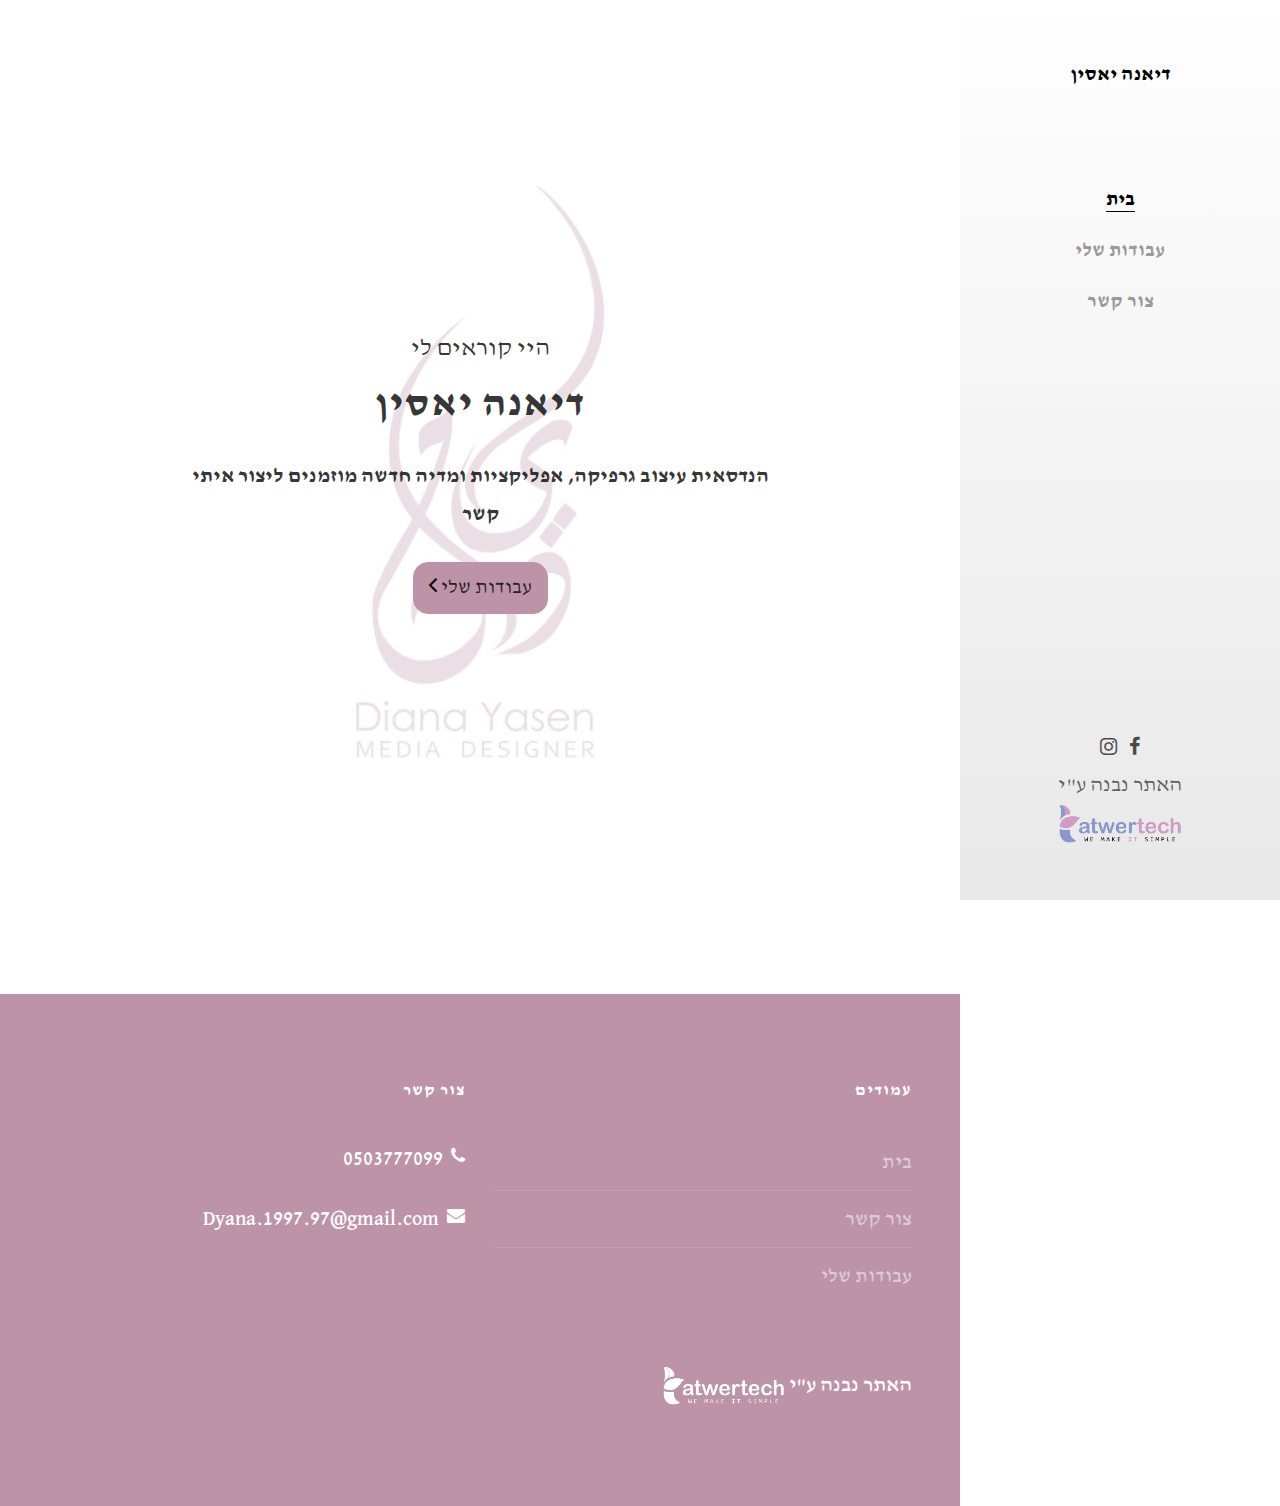
<file: index.html>
<!DOCTYPE html>
<html lang="en" dir="rtl">
  <head>
    <title>Diana Yasen</title>
    <meta charset="utf-8">
    <meta name="viewport" content="width=device-width, initial-scale=1, shrink-to-fit=no">
    <link href="https://fonts.googleapis.com/css?family=David+Libre" rel="stylesheet">
    <link href="https://fonts.googleapis.com/css?family=Poppins:300,400,500,600,700" rel="stylesheet">
    <link href="https://fonts.googleapis.com/css?family=Montserrat:300,400,500,700" rel="stylesheet">

    <link rel="stylesheet" href="css/open-iconic-bootstrap.min.css">
    <link rel="stylesheet" href="css/animate.css">
    
    <link rel="stylesheet" href="css/owl.carousel.min.css">
    <link rel="stylesheet" href="css/owl.theme.default.min.css">
    <link rel="stylesheet" href="css/magnific-popup.css">

    <link rel="stylesheet" href="css/aos.css">

    <link rel="stylesheet" href="css/ionicons.min.css">

    <link rel="stylesheet" href="css/bootstrap-datepicker.css">
    
    <link rel="stylesheet" href="css/flaticon.css">
    <link rel="stylesheet" href="css/icomoon.css">
		<link rel="stylesheet" href="css/style.css">
		
    <link rel="stylesheet" href="feed/slick.css">
    <link rel="stylesheet" href="feed/slick-theme.css">
  </head>
  <body>

	<div id="colorlib-page">
		<a href="#" class="js-colorlib-nav-toggle colorlib-nav-toggle"><i></i></a>
		<aside id="colorlib-aside" role="complementary" class="js-fullheight text-center">
				<h1 id="colorlib-logo"><a href="index.html">דיאנה יאסין</a></h1>
				<nav id="colorlib-main-menu" role="navigation">
						<ul>
								<li class="colorlib-active"><a href="index.html">בית</a></li>
								<li><a href="projects.html">עבודות שלי</a></li>
								<li><a href="contact.html">צור קשר</a></li>
							</ul>
				</nav>
				<div class="colorlib-footer">
						<ul>
								<li><a target="_blank" href="https://m.facebook.com/Diana-yasen-207269873147611/"><i class="icon-facebook"></i></a></li>
								<li><a target="_blank" href="https://www.instagram.com/diana_yasen97/"><i class="icon-instagram"></i></a></li>
								
		
							</ul>
							<p>האתר נבנה ע"י <a target="_blank" href="https://www.tatwertech.com"><img height="40px" src="images/developedby.png"></a>
			 
				</div>
		</aside> 
		<div id="colorlib-main">
			<div class="hero-wrap js-fullheight" style="margin-top:5%; background-image: url(images/bg.jpeg);" data-stellar-background-ratio="0.5">
				<div class="overlay"></div>
				<div class="js-fullheight d-flex justify-content-center align-items-center">
					<div class="col-md-8 text text-center">
						<br>
						
						<div class="desc" style="font-weight: 800">
							<h2 style="color:rgba(0, 0, 0, 0.8)" class="subheading">היי קוראים לי</h2>
							<h1 class="mb-4">דיאנה יאסין</h1>
							<p style="color:rgba(0, 0, 0, 0.8)" class="mb-4">הנדסאית עיצוב גרפיקה, אפליקציות ומדיה חדשה מוזמנים ליצור איתי קשר 

								</p>
							<button class="btn btn-primary" ><p style="margin:3px"><a style="color:rgba(0, 0, 0, 0.8)" href="projects.html">עבודות שלי</a>&nbsp;<span class="ion-ios-arrow-back"></span></p></button>
						</div>
						<ul class="ftco-social mt-2">
							<li class="ftco-animate"><a target="_blank" href="https://m.facebook.com/Diana-yasen-207269873147611/"><span class="icon-facebook"></span></a></li>
							<li class="ftco-animate"><a target="_blank" href="https://www.instagram.com/diana_yasen97"><span class="icon-instagram"></span></a></li>
							<li class="ftco-animate"><a target="_blank" href="tel://0503777099"><span class="icon-phone"></span></a></li>
							<li class="ftco-animate"><a target="_blank" href="mailto:Dyana.1997.97@gmail.com"><span class="icon-envelope"></span></a></li>

						</ul>						
					</div>
					
				</div>
				
			</div>

					<section class="ftco-section-2">
							<div class="frame container" style="text-align: center;  margin-top:2%; margin-bottom: 2%;">

                  <div id="instafeed"></div>
		
								</section>
<br>
    <footer class="ftco-footer ftco-bg-dark ftco-section">
      <div class="container px-md-5">
        <div class="row mb-5">
         
          <div class="col-md">
             <div class="ftco-footer-widget mb-4">
              <h2 class="ftco-heading-2" style="text-align:right">עמודים</h2>
              <ul class="list-unstyled categories">
              	<li><a style="text-align:right" href="index.html">בית</a></li>
                <li><a style="text-align:right" href="contact.html">צור קשר</a></li>
								<li><a style="text-align:right" href="projects.html">עבודות שלי</a></li>
  
              </ul>
            </div>
          </div>
          <div class="col-md">
            <div class="ftco-footer-widget mb-4">
            	<h2 class="ftco-heading-2" style="text-align:right">צור קשר</h2>
            	<div class="block-23 mb-3">
	              <ul>
	                <li><a href="#"><span class="icon icon-phone"></span>&nbsp;&nbsp;<span class="text"> 0503777099</span></a></li>
	                <li><a href="#"><span class="icon icon-envelope"></span>&nbsp;&nbsp;<span class="text">Dyana.1997.97@gmail.com</span></a></li>
	              </ul>
	            </div>
            </div>
          </div>
        </div>
        <div class="row">
          <div class="col-md-12" style="text-align: right;"> 

						<p style="color:#FFF"> האתר נבנה ע"י 
							<a href="https://www.tatwertech.com" target="_blank"><img src="images/developedbywhite.png" height="40px"></a></p>
          </div>
        </div>
      </div>
    </footer>
		</div><!-- END COLORLIB-MAIN -->
	</div><!-- END COLORLIB-PAGE -->

  <!-- loader -->
  <div id="ftco-loader" class="show fullscreen"><svg class="circular" width="48px" height="48px"><circle class="path-bg" cx="24" cy="24" r="22" fill="none" stroke-width="4" stroke="#eeeeee"/><circle class="path" cx="24" cy="24" r="22" fill="none" stroke-width="4" stroke-miterlimit="10" stroke="#bc93a7"/></svg></div>


	
  <script src="js/jquery.min.js"></script>
  <script src="js/jquery-migrate-3.0.1.min.js"></script>
  <script src="js/popper.min.js"></script>
  <script src="js/bootstrap.min.js"></script>
  <script src="js/jquery.easing.1.3.js"></script>
  <script src="js/jquery.waypoints.min.js"></script>
  <script src="js/jquery.stellar.min.js"></script>
  <script src="js/owl.carousel.min.js"></script>
  <script src="js/jquery.magnific-popup.min.js"></script>
  <script src="js/aos.js"></script>
  <script src="js/jquery.animateNumber.min.js"></script>
  <script src="js/bootstrap-datepicker.js"></script>
  <script src="js/scrollax.min.js"></script>
  <script src="js/main.js"></script>
  <script src="feed/instafeed.min.js"></script>
  <script src="feed/slick.min.js"></script>

  <script type="text/javascript">
    var userFeed = new Instafeed({
        get: 'user',
        userId: 4541850605,
        accessToken: '4541850605.1677ed0.455de6658de74b739e17a5e0d898b48d',
        after: function() {
    
    $('#instafeed').slick({
				autoplay: true,
				adaptiveHeight: false,
        rtl: true,
				speed: 150,
				variableWidth: true,
        slidesToShow: 3,
        responsive: [
    {
      breakpoint: 1024,
      settings: {
        slidesToShow: 3,
        infinite: true,
        dots: true
      }
    },
    {
      breakpoint: 600,
      settings: {
        slidesToShow: 2
              }
    },
    {
      breakpoint: 480,
      settings: {
        slidesToShow: 1
     }
    }
    // You can unslick at a given breakpoint now by adding:
    // settings: "unslick"
    // instead of a settings object
  ]
      })
  },

    });
    userFeed.run();


</script>

<style>
  /* the slides */
  .slick-slide {
    margin-left:27px;
  }

  /* the parent */
  .slick-list {
    margin-left:-27px;
	}
	.slick-slide {
	 height:auto;
	 width: auto;

}

.slick-slide img {
	 width: auto !important;
}
.ion-ios-arrow-back {
	color:black
}

</style>

  </body>
</html>
</file>
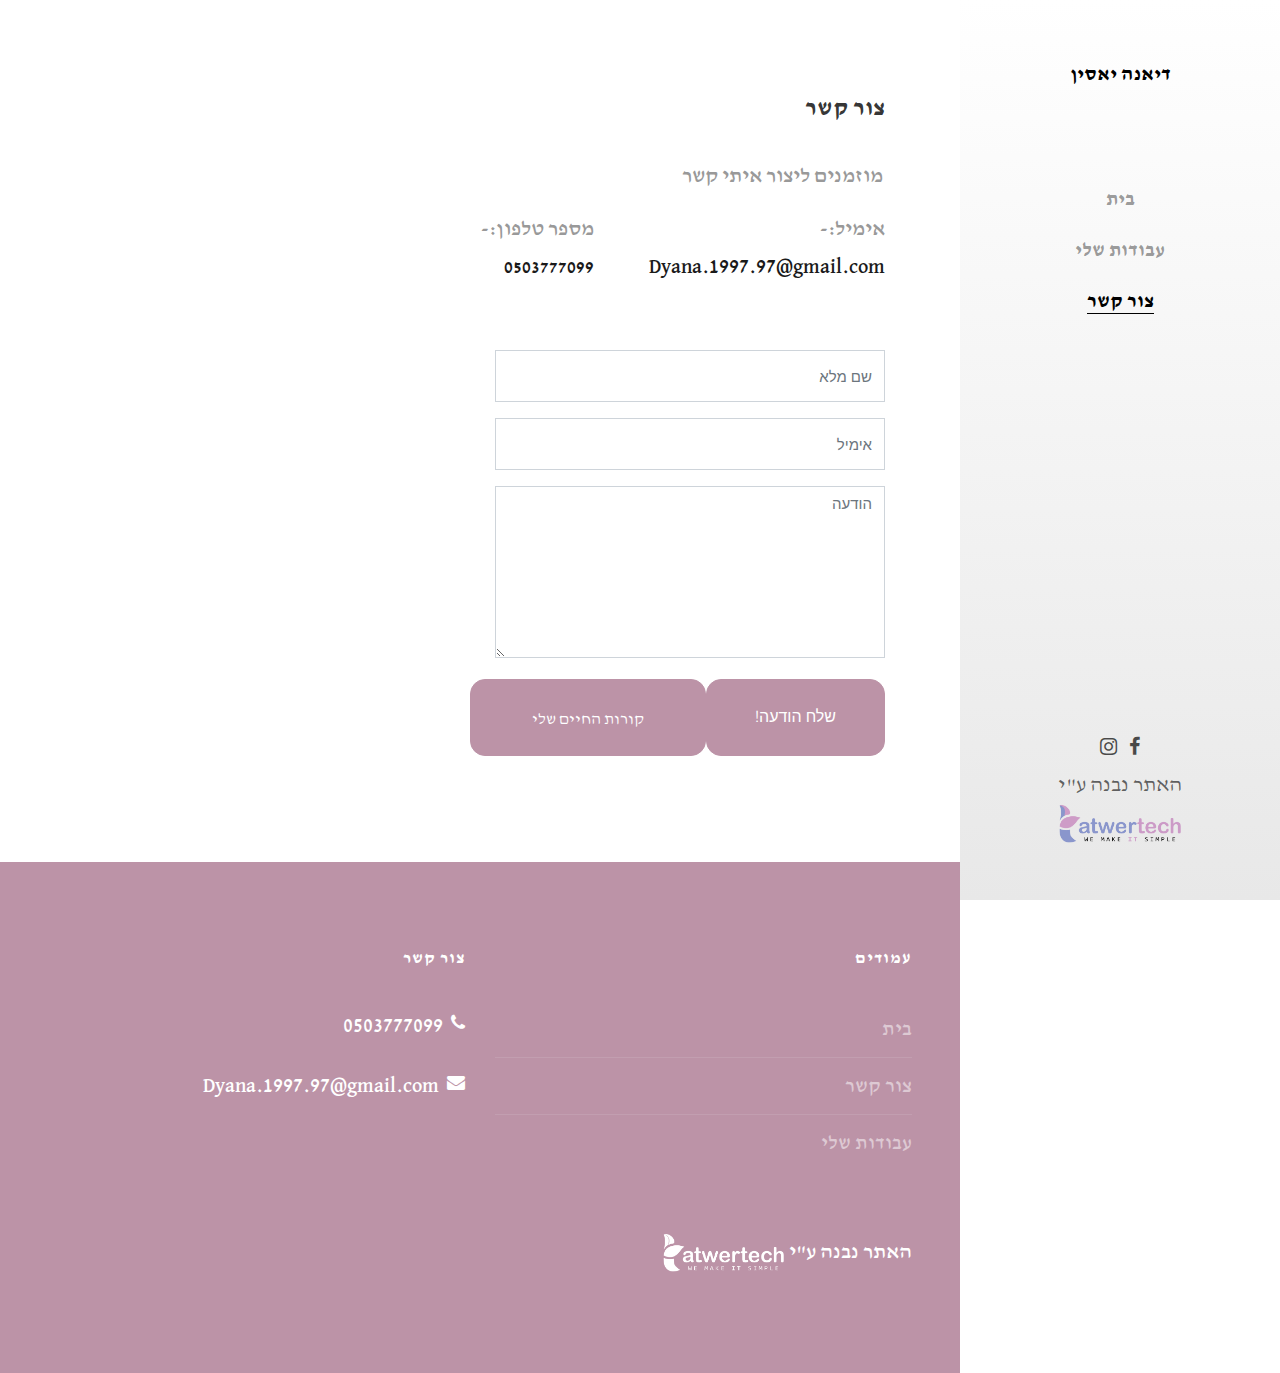
<file: contact.html>
<!DOCTYPE html>
<html lang="en" dir="rtl">
  <head>
    <title>Diana Yasen</title>
    <meta charset="utf-8">
    <meta name="viewport" content="width=device-width, initial-scale=1, shrink-to-fit=no">
		
		<link href="https://fonts.googleapis.com/css?family=David+Libre" rel="stylesheet">

    <link href="https://fonts.googleapis.com/css?family=Poppins:300,400,500,600,700" rel="stylesheet">
    <link href="https://fonts.googleapis.com/css?family=Montserrat:300,400,500,700" rel="stylesheet">

    <link rel="stylesheet" href="css/open-iconic-bootstrap.min.css">
    <link rel="stylesheet" href="css/animate.css">
    
    <link rel="stylesheet" href="css/owl.carousel.min.css">
    <link rel="stylesheet" href="css/owl.theme.default.min.css">
    <link rel="stylesheet" href="css/magnific-popup.css">

    <link rel="stylesheet" href="css/aos.css">

    <link rel="stylesheet" href="css/ionicons.min.css">

    <link rel="stylesheet" href="css/bootstrap-datepicker.css">
    <link rel="stylesheet" href="css/jquery.timepicker.css">

    
    <link rel="stylesheet" href="css/flaticon.css">
    <link rel="stylesheet" href="css/icomoon.css">
    <link rel="stylesheet" href="css/style.css">
  </head>
  <body>

	<div id="colorlib-page">
		<a href="#" class="js-colorlib-nav-toggle colorlib-nav-toggle"><i></i></a>
		<aside id="colorlib-aside" role="complementary" class="js-fullheight text-center">
			<h1 id="colorlib-logo"><a href="index.html">דיאנה יאסין</a></h1>
			<nav id="colorlib-main-menu" role="navigation">
					<ul>
							<li><a href="index.html">בית</a></li>
							<li><a href="projects.html">עבודות שלי</a></li>
							<li class="colorlib-active"><a href="contact.html">צור קשר</a></li>
						</ul>
			</nav>

			<div class="colorlib-footer">
          <ul>
              <li><a target="_blank" href="https://m.facebook.com/Diana-yasen-207269873147611/"><i class="icon-facebook"></i></a></li>
              <li><a target="_blank" href="https://www.instagram.com/diana_yasen97/"><i class="icon-instagram"></i></a></li>
  
            </ul>
						<p>האתר נבנה ע"י <a target="_blank" href="https://www.tatwertech.com"><img height="40px" src="images/developedby.png"></a>
     
			</div>
		</aside> <!-- END COLORLIB-ASIDE -->
		<div id="colorlib-main">
			<section class="ftco-section contact-section" >
	      <div class="container">
	        <div class="row d-flex mb-5 contact-info" style="margin-right:2%" >
	          <div class="col-md-11 mb-4" style="text-align: right">
	            <h2 class="h4 font-weight-bold">צור קשר</h2>
						</div>
						<p  style="margin-right:2%" >מוזמנים ליצור איתי קשר</p>
						<div class="w-100"></div>
						<div class="col-md-4" style="text-align:right">
								<p><span >אימיל:-</span><br><a href="mailto:Dyana.1997.97@gmail.com">Dyana.1997.97@gmail.com</a></p>
							</div>
	          <div class="col-md-4" style="text-align:right">
	            <p><span>מספר טלפון:-</span><br><a href="tel://0503777099">0503777099</a></p>
						</div>
	      
	        </div>
	        <div class="row block-9">
	          <div class="col-md-6 order-md-last pr-md-5">
								<form action="https://formspree.io/Dyana.1997.97@gmail.com" method="POST" />

	              <div class="form-group">
	                <input type="text" class="form-control" name="שם מלא" placeholder="שם מלא">
	              </div>
	              <div class="form-group">
	                <input type="text" class="form-control" name="אימיל" placeholder="אימיל">
	              </div>	        
	              <div class="form-group">
	                <textarea name="הודעה" id="" cols="30" rows="7" class="form-control" placeholder="הודעה"></textarea>
	              </div>
	              <div class="form-group" style="text-align: right; display:flex; justify-content: space-around">
									<input type="submit" value="שלח הודעה!" class="btn btn-primary py-3 px-5">
									<button class="btn btn-primary py-3 px-5"><a class="btn"href="pdf/cv.pdf">קורות החיים שלי</a></button>

	              </div>
	            </form>
	          
	          </div>

	       
	        </div>
	      </div>
	    </section>

			<footer class="ftco-footer ftco-bg-dark ftco-section">
					<div class="container px-md-5">
						<div class="row mb-5">
						 
							<div class="col-md">
								 <div class="ftco-footer-widget mb-4">
									<h2 class="ftco-heading-2" style="text-align:right">עמודים</h2>
									<ul class="list-unstyled categories">
											<li><a style="text-align:right" href="index.html">בית</a></li>
											<li><a style="text-align:right" href="contact.html">צור קשר</a></li>
											<li><a style="text-align:right" href="projects.html">עבודות שלי</a></li>
			
									</ul>
								</div>
							</div>
							<div class="col-md">
								<div class="ftco-footer-widget mb-4">
									<h2 class="ftco-heading-2" style="text-align:right">צור קשר</h2>
									<div class="block-23 mb-3">
										<ul>
											<li><a href="#"><span class="icon icon-phone"></span>&nbsp;&nbsp;<span class="text"> 0503777099</span></a></li>
											<li><a href="#"><span class="icon icon-envelope"></span>&nbsp;&nbsp;<span class="text">Dyana.1997.97@gmail.com</span></a></li>
										</ul>
									</div>
								</div>
							</div>
						</div>
						<div class="row">
							<div class="col-md-12" style="text-align: right;"> 
		
								<p style="color:#FFF"> האתר נבנה ע"י 
									<a href="https://www.tatwertech.com" target="_blank"><img src="images/developedbywhite.png" height="40px"></a></p>
							</div>
						</div>
					</div>
				</footer>
		</div><!-- END COLORLIB-MAIN -->
	</div><!-- END COLORLIB-PAGE -->

  <!-- loader -->
  <div id="ftco-loader" class="show fullscreen"><svg class="circular" width="48px" height="48px"><circle class="path-bg" cx="24" cy="24" r="22" fill="none" stroke-width="4" stroke="#eeeeee"/><circle class="path" cx="24" cy="24" r="22" fill="none" stroke-width="4" stroke-miterlimit="10" stroke="#bc93a7"/></svg></div>


  <script src="js/jquery.min.js"></script>
  <script src="js/jquery-migrate-3.0.1.min.js"></script>
  <script src="js/popper.min.js"></script>
  <script src="js/bootstrap.min.js"></script>
  <script src="js/jquery.easing.1.3.js"></script>
  <script src="js/jquery.waypoints.min.js"></script>
  <script src="js/jquery.stellar.min.js"></script>
  <script src="js/owl.carousel.min.js"></script>
  <script src="js/jquery.magnific-popup.min.js"></script>
  <script src="js/aos.js"></script>
  <script src="js/jquery.animateNumber.min.js"></script>
  <script src="js/bootstrap-datepicker.js"></script>
  <script src="js/scrollax.min.js"></script>
  <script src="js/main.js"></script>
    
  </body>
</html>
</file>
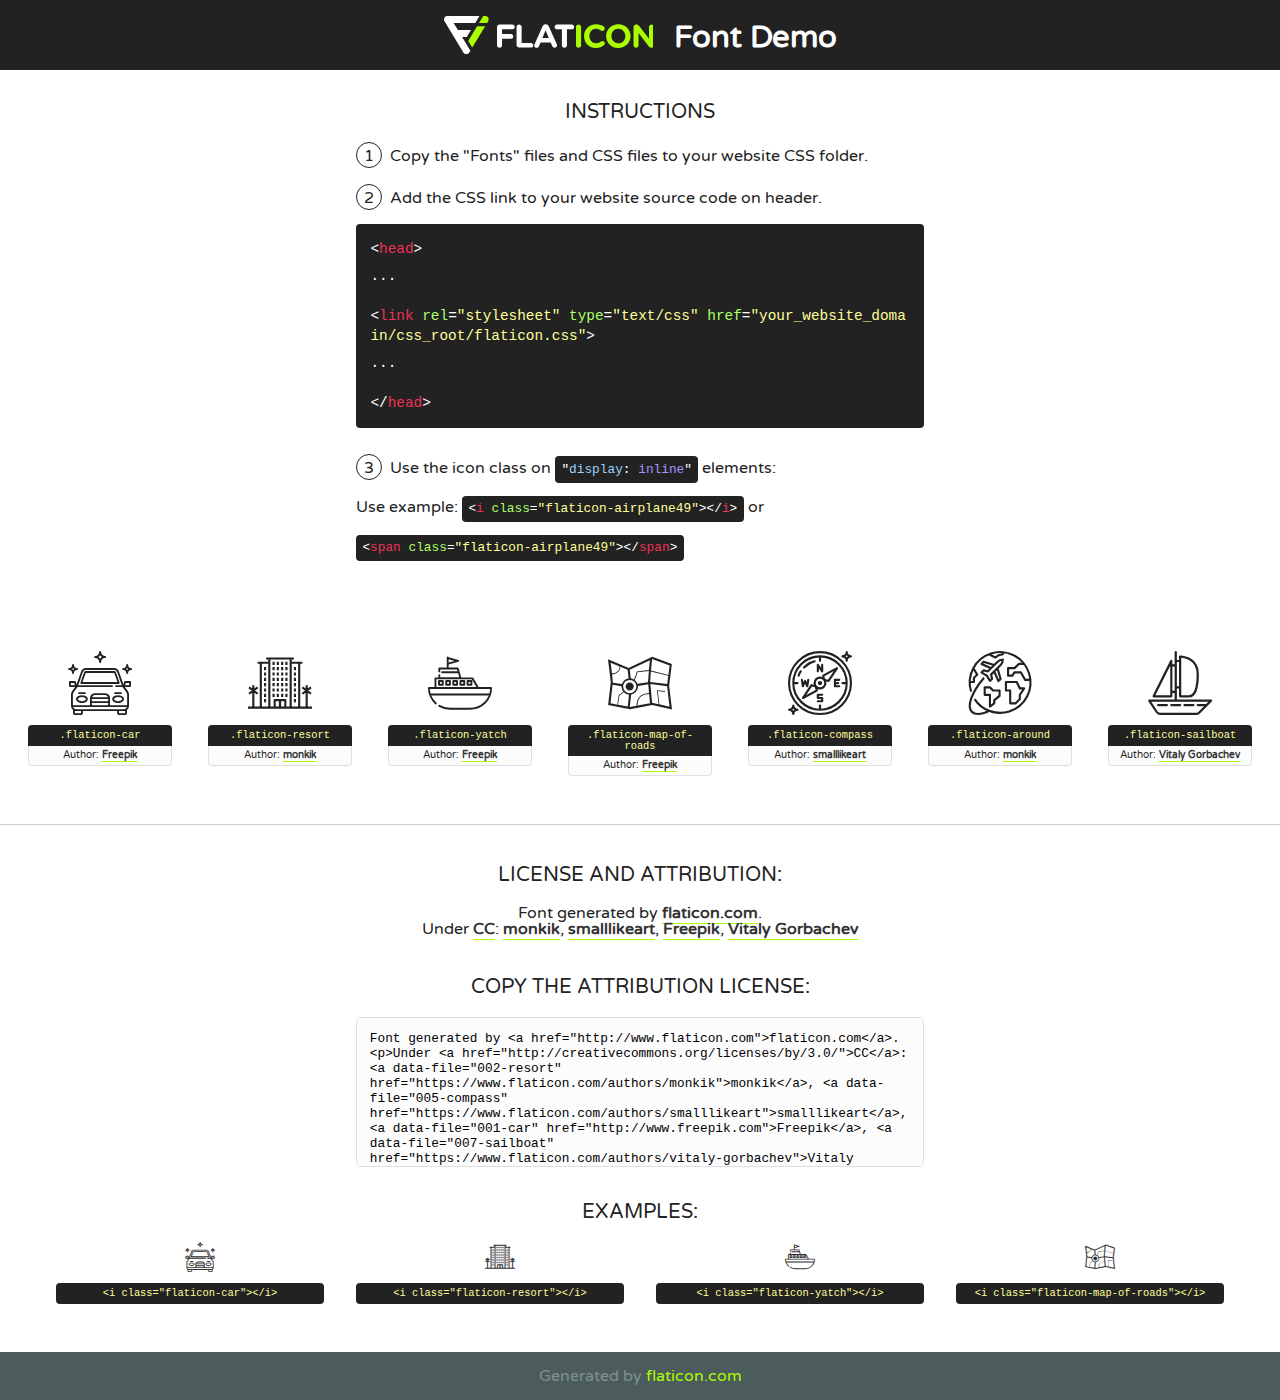
<file: fonts/flaticon/font/flaticon.html>
<!DOCTYPE html>
<!--
  Flaticon icon font: Flaticon
  Creation date: 05/07/2018 04:38
-->
<html>
<!DOCTYPE html>
<html>

<head>
    <title>Flaticon WebFont</title>
    <link href="http://fonts.googleapis.com/css?family=Varela+Round" rel="stylesheet" type="text/css" />
    <link rel="stylesheet" type="text/css" href="flaticon.css">
    <meta charset="UTF-8">
    <style>
    html, body, div, span, applet, object, iframe,
    h1, h2, h3, h4, h5, h6, p, blockquote, pre,
    a, abbr, acronym, address, big, cite, code,
    del, dfn, em, img, ins, kbd, q, s, samp,
    small, strike, strong, sub, sup, tt, var,
    b, u, i, center,
    dl, dt, dd, ol, ul, li,
    fieldset, form, label, legend,
    table, caption, tbody, tfoot, thead, tr, th, td,
    article, aside, canvas, details, embed, 
    figure, figcaption, footer, header, hgroup, 
    menu, nav, output, ruby, section, summary,
    time, mark, audio, video {
        margin: 0;
        padding: 0;
        border: 0;
        font-size: 100%;
        font: inherit;
        vertical-align: baseline;
    }
    /* HTML5 display-role reset for older browsers */
    article, aside, details, figcaption, figure, 
    footer, header, hgroup, menu, nav, section {
        display: block;
    }
    body {
        line-height: 1;
    }
    ol, ul {
        list-style: none;
    }
    blockquote, q {
        quotes: none;
    }
    blockquote:before, blockquote:after,
    q:before, q:after {
        content: '';
        content: none;
    }
    table {
        border-collapse: collapse;
        border-spacing: 0;
    }
    body {
        font-family: 'Varela Round', Helvetica, Arial, sans-serif;
        font-size: 16px;
        color: #222;
    }
    a {
        color: #333;
        border-bottom: 1px solid #a9fd00;
        font-weight: bold;
        text-decoration: none;
    }
    * {
        -moz-box-sizing: border-box;
        -webkit-box-sizing: border-box;
        box-sizing: border-box;
        margin: 0;
        padding: 0;
    }
    [class^="flaticon-"]:before, [class*=" flaticon-"]:before, [class^="flaticon-"]:after, [class*=" flaticon-"]:after {
        font-family: Flaticon;
        font-size: 30px;
        font-style: normal;
        margin-left: 20px;
        color: #333;
    }
    .wrapper {
        max-width: 600px;
        margin: auto;
        padding: 0 1em;
    }
    .title {
        font-size: 1.25em;
        text-align: center;
        margin-bottom: 1em;
        text-transform: uppercase;
    }
    header {
        text-align: center;
        background-color: #222;
        color: #fff;
        padding: 1em;
    }
    header .logo {
        width: 210px;
        height: 38px;
        display: inline-block;
        vertical-align: middle;
        margin-right: 1em;
        border: none;
    }
    header strong {
        font-size: 1.95em;
        font-weight: bold;
        vertical-align: middle;
        margin-top: 5px;
        display: inline-block;
    }
    .demo {
        margin: 2em auto;
        line-height: 1.25em;
    }
    .demo ul li {
        margin-bottom: 1em;
    }
    .demo ul li .num {
        color: #222;
        border-radius: 20px;
        display: inline-block;
        width: 26px;
        padding: 3px;
        height: 26px;
        text-align: center;
        margin-right: 0.5em;
        border: 1px solid #222;
    }
    .demo ul li code {
        background-color: #222;
        border-radius: 4px;
        padding: 0.25em 0.5em;
        display: inline-block;
        color: #fff;
        font-family: Consolas,Monaco,Lucida Console,Liberation Mono,DejaVu Sans Mono,Bitstream Vera Sans Mono,Courier New, monospace;
        font-weight: lighter;
        margin-top: 1em;
        font-size: 0.8em;
        word-break: break-all;
    }
    .demo ul li code.big {
        padding: 1em;
        font-size: 0.9em;
    }
    .demo ul li code .red {
        color: #EF3159;
    }
    .demo ul li code .green {
        color: #ACFF65;
    }
    .demo ul li code .yellow {
        color: #FFFF99;
    }
    .demo ul li code .blue {
        color: #99D3FF;
    }
    .demo ul li code .purple {
        color: #A295FF;
    }
    .demo ul li code .dots {
        margin-top: 0.5em;
        display: block;
    }
    #glyphs {
        border-bottom: 1px solid #ccc;
        padding: 2em 0;
        text-align: center;
    }
    .glyph {
        display: inline-block;
        width: 9em;
        margin: 1em;
        text-align: center;
        vertical-align: top;
        background: #FFF;
    }
    .glyph .glyph-icon {
        padding: 10px;
        display: block;
        font-family:"Flaticon";
        font-size: 64px;
        line-height: 1;
    }
    .glyph .glyph-icon:before {
        font-size: 64px;
        color: #222;
        margin-left: 0;
    }
    .class-name {
        font-size: 0.65em;
        background-color: #222;
        color: #fff;
        border-radius: 4px 4px 0 0;
        padding: 0.5em;
        color: #FFFF99;
        font-family: Consolas,Monaco,Lucida Console,Liberation Mono,DejaVu Sans Mono,Bitstream Vera Sans Mono,Courier New, monospace;
    }
    .author-name {
        font-size: 0.6em;
        background-color: #fcfcfd;
        border: 1px solid #DEDEE4;
        border-top: 0;
        border-radius: 0 0 4px 4px;
        padding: 0.5em;
    }
    .class-name:last-child {
        font-size: 10px;
        color:#888;
    }
    .class-name:last-child a {
        font-size: 10px;
        color:#555;
    }
    .class-name:last-child a:hover {
        color:#a9fd00;
    }
    .glyph > input {
        display: block;
        width: 100px;
        margin: 5px auto;
        text-align: center;
        font-size: 12px;
        cursor: text;
    }
    .glyph > input.icon-input {
        font-family:"Flaticon";
        font-size: 16px;
        margin-bottom: 10px;
    }
    .attribution .title {
        margin-top: 2em;
    }
    .attribution textarea {
        background-color: #fcfcfd;
        padding: 1em;
        border: none;
        box-shadow: none;
        border: 1px solid #DEDEE4;
        border-radius: 4px;
        resize: none;
        width: 100%;
        height: 150px;
        font-size: 0.8em;
        font-family: Consolas,Monaco,Lucida Console,Liberation Mono,DejaVu Sans Mono,Bitstream Vera Sans Mono,Courier New, monospace;
        -webkit-appearance: none;
    }
    .iconsuse {
        margin: 2em auto;
        text-align: center;
        max-width: 1200px;
    }
    .iconsuse:after {
        content: '';
        display: table;
        clear: both;
    }
    .iconsuse .image {
        float: left;
        width: 25%;
        padding: 0 1em;
    }
    .iconsuse .image p {
        margin-bottom: 1em;
    }
    .iconsuse .image span {
        display: block;
        font-size: 0.65em;
        background-color: #222;
        color: #fff;
        border-radius: 4px;
        padding: 0.5em;
        color: #FFFF99;
        margin-top: 1em;
        font-family: Consolas,Monaco,Lucida Console,Liberation Mono,DejaVu Sans Mono,Bitstream Vera Sans Mono,Courier New, monospace;
    }
    #footer {
        text-align: center;
        background-color: #4C5B5C;
        color: #7c9192;
        padding: 1em;
    }
    #footer a {
        border: none;
        color: #a9fd00;
        font-weight: normal;
    }
    @media (max-width: 960px) {
        .iconsuse .image {
            width: 50%;
        }
    }
    @media (max-width: 560px) {
        .iconsuse .image {
            width: 100%;
        }
    }
    </style>
</head>

<body class="characters-off">

    <header>
        <a href="http://www.flaticon.com" target="_blank" class="logo">
            <svg version="1.1" xmlns="http://www.w3.org/2000/svg" xmlns:xlink="http://www.w3.org/1999/xlink" xmlns:a="http://ns.adobe.com/AdobeSVGViewerExtensions/3.0/" viewBox="0 0 560.875 102.036" enable-background="new 0 0 560.875 102.036" xml:space="preserve">
                <defs>
                </defs>
                <g>
                    <g class="letters">
                        <path fill="#ffffff" d="M141.596,29.675c0-3.777,2.985-6.767,6.764-6.767h34.438c3.426,0,6.15,2.728,6.15,6.15
                        c0,3.43-2.724,6.149-6.15,6.149h-27.674v13.091h23.719c3.429,0,6.151,2.724,6.151,6.15c0,3.43-2.723,6.149-6.151,6.149h-23.719
                        v17.574c0,3.773-2.986,6.761-6.764,6.761c-3.779,0-6.764-2.989-6.764-6.761V29.675z"></path>
                        <path fill="#ffffff" d="M193.844,29.149c0-3.781,2.985-6.767,6.764-6.767c3.776,0,6.763,2.985,6.763,6.767v42.957h25.039
                        c3.426,0,6.149,2.726,6.149,6.153c0,3.425-2.723,6.15-6.149,6.15h-31.802c-3.779,0-6.764-2.986-6.764-6.768V29.149z"></path>
                        <path fill="#ffffff" d="M241.891,75.71l21.438-48.407c1.492-3.341,4.215-5.357,7.906-5.357h0.792
                        c3.686,0,6.323,2.017,7.815,5.357l21.439,48.407c0.436,0.967,0.701,1.845,0.701,2.723c0,3.602-2.809,6.501-6.414,6.501
                        c-3.161,0-5.269-1.845-6.499-4.655l-4.132-9.661h-27.059l-4.301,10.102c-1.144,2.631-3.426,4.214-6.237,4.214
                        c-3.517,0-6.24-2.81-6.24-6.325C241.1,77.64,241.451,76.677,241.891,75.71z M279.932,58.666l-8.521-20.297l-8.526,20.297H279.932
                        z"></path>
                        <path fill="#ffffff" d="M314.864,35.387H301.86c-3.429,0-6.239-2.813-6.239-6.238c0-3.429,2.811-6.24,6.239-6.24h39.533
                        c3.426,0,6.237,2.811,6.237,6.24c0,3.425-2.811,6.238-6.237,6.238h-13.001v42.785c0,3.773-2.99,6.761-6.764,6.761
                        c-3.779,0-6.764-2.989-6.764-6.761V35.387z"></path>
                        <path fill="#A9FD00" d="M352.615,29.149c0-3.781,2.985-6.767,6.767-6.767c3.774,0,6.761,2.985,6.761,6.767v49.024
                        c0,3.773-2.987,6.761-6.761,6.761c-3.781,0-6.767-2.989-6.767-6.761V29.149z"></path>
                        <path fill="#A9FD00" d="M374.132,53.836v-0.179c0-17.481,13.178-31.801,32.065-31.801c9.22,0,15.459,2.458,20.557,6.238
                        c1.402,1.054,2.637,2.985,2.637,5.357c0,3.692-2.985,6.59-6.681,6.59c-1.845,0-3.071-0.702-4.044-1.319
                        c-3.776-2.813-7.729-4.393-12.562-4.393c-10.364,0-17.831,8.611-17.831,19.154v0.173c0,10.542,7.291,19.329,17.831,19.329
                        c5.715,0,9.492-1.756,13.359-4.834c1.049-0.874,2.458-1.491,4.039-1.491c3.429,0,6.325,2.813,6.325,6.236
                        c0,2.106-1.056,3.78-2.282,4.834c-5.539,4.834-12.036,7.733-21.878,7.733C387.572,85.464,374.132,71.493,374.132,53.836z"></path>
                        <path fill="#A9FD00" d="M433.009,53.836v-0.179c0-17.481,13.79-31.801,32.766-31.801c18.981,0,32.592,14.143,32.592,31.628v0.173
                        c0,17.483-13.785,31.807-32.769,31.807C446.625,85.464,433.009,71.32,433.009,53.836z M484.224,53.836v-0.179
                        c0-10.539-7.725-19.326-18.626-19.326c-10.893,0-18.449,8.611-18.449,19.154v0.173c0,10.542,7.73,19.329,18.626,19.329
                        C476.676,72.986,484.224,64.378,484.224,53.836z"></path>
                        <path fill="#A9FD00" d="M506.233,29.321c0-3.774,2.99-6.763,6.767-6.763h1.401c3.252,0,5.183,1.583,7.029,3.953l26.093,34.265
                        V29.059c0-3.692,2.99-6.677,6.681-6.677c3.683,0,6.671,2.985,6.671,6.677v48.934c0,3.78-2.987,6.765-6.764,6.765h-0.436
                        c-3.257,0-5.188-1.581-7.034-3.953l-27.056-35.492v32.944c0,3.687-2.985,6.676-6.678,6.676c-3.683,0-6.673-2.989-6.673-6.676
                        V29.321z"></path>
                    </g>
                    <g class="insignia">
                        <path fill="#ffffff" d="M48.372,56.137h12.517l11.156-18.537H37.186L25.688,18.539h57.825L94.668,0H9.271
                        C5.925,0,2.842,1.801,1.198,4.716c-1.644,2.907-1.593,6.482,0.134,9.343l50.38,83.501c1.678,2.781,4.689,4.476,7.938,4.476
                        c3.246,0,6.257-1.695,7.935-4.476l2.898-4.804L48.372,56.137z"></path>
                        <g class="i">
                            <path fill="#A9FD00" d="M93.575,18.539h0.031v0.004l21.652,0.004l2.705-4.488c1.727-2.861,1.778-6.436,0.133-9.343
                            C116.454,1.801,113.371,0,110.026,0h-5.294L93.575,18.539z"></path>
                            <polygon fill="#A9FD00" points="88.291,27.356 64.725,66.486 75.519,84.404 109.942,27.356"></polygon>
                        </g>
                    </g>
                </g>
            </svg>
        </a>
        <strong>Font Demo</strong>
    </header>


    <section class="demo wrapper">

        <p class="title">Instructions</p>

        <ul>
            <li>
                <span class="num">1</span>Copy the "Fonts" files and CSS files to your website CSS folder.
            </li>
            <li>
                <span class="num">2</span>Add the CSS link to your website source code on header.
                <code class="big">
                    &lt;<span class="red">head</span>&gt;
                    <br/><span class="dots">...</span>
                    <br/>&lt;<span class="red">link</span> <span class="green">rel</span>=<span class="yellow">"stylesheet"</span> <span class="green">type</span>=<span class="yellow">"text/css"</span> <span class="green">href</span>=<span class="yellow">"your_website_domain/css_root/flaticon.css"</span>&gt;
                    <br/><span class="dots">...</span>
                    <br/>&lt;/<span class="red">head</span>&gt;
                </code>
            </li>

            <li>
                <p>
                    <span class="num">3</span>Use the icon class on <code>"<span class="blue">display</span>:<span class="purple"> inline</span>"</code> elements:
                    <br />
                    Use example: <code>&lt;<span class="red">i</span> <span class="green">class</span>=<span class="yellow">&quot;flaticon-airplane49&quot;</span>&gt;&lt;/<span class="red">i</span>&gt;</code> or <code>&lt;<span class="red">span</span> <span class="green">class</span>=<span class="yellow">&quot;flaticon-airplane49&quot;</span>&gt;&lt;/<span class="red">span</span>&gt;</code>
            </li>
        </ul>

    </section>




   <section id="glyphs">          
    
      
        <div class="glyph"><div class="glyph-icon flaticon-car"></div>
            <div class="class-name">.flaticon-car</div>
            <div class="author-name">Author: <a data-file="001-car" href="http://www.freepik.com">Freepik</a> </div> 
        </div>        
        
        <div class="glyph"><div class="glyph-icon flaticon-resort"></div>
            <div class="class-name">.flaticon-resort</div>
            <div class="author-name">Author: <a data-file="002-resort" href="https://www.flaticon.com/authors/monkik">monkik</a> </div> 
        </div>        
        
        <div class="glyph"><div class="glyph-icon flaticon-yatch"></div>
            <div class="class-name">.flaticon-yatch</div>
            <div class="author-name">Author: <a data-file="003-yatch" href="http://www.freepik.com">Freepik</a> </div> 
        </div>        
        
        <div class="glyph"><div class="glyph-icon flaticon-map-of-roads"></div>
            <div class="class-name">.flaticon-map-of-roads</div>
            <div class="author-name">Author: <a data-file="004-map-of-roads" href="http://www.freepik.com">Freepik</a> </div> 
        </div>        
        
        <div class="glyph"><div class="glyph-icon flaticon-compass"></div>
            <div class="class-name">.flaticon-compass</div>
            <div class="author-name">Author: <a data-file="005-compass" href="https://www.flaticon.com/authors/smalllikeart">smalllikeart</a> </div> 
        </div>        
        
        <div class="glyph"><div class="glyph-icon flaticon-around"></div>
            <div class="class-name">.flaticon-around</div>
            <div class="author-name">Author: <a data-file="006-around" href="https://www.flaticon.com/authors/monkik">monkik</a> </div> 
        </div>        
        
        <div class="glyph"><div class="glyph-icon flaticon-sailboat"></div>
            <div class="class-name">.flaticon-sailboat</div>
            <div class="author-name">Author: <a data-file="007-sailboat" href="https://www.flaticon.com/authors/vitaly-gorbachev">Vitaly Gorbachev</a> </div> 
        </div>        
        

    </section>



    <section class="attribution wrapper"   style="text-align:center;">

      <div class="title">License and attribution:</div><div class="attrDiv">Font generated by <a href="http://www.flaticon.com">flaticon.com</a>. <div><p>Under <a href="http://creativecommons.org/licenses/by/3.0/">CC</a>: <a data-file="002-resort" href="https://www.flaticon.com/authors/monkik">monkik</a>, <a data-file="005-compass" href="https://www.flaticon.com/authors/smalllikeart">smalllikeart</a>, <a data-file="001-car" href="http://www.freepik.com">Freepik</a>, <a data-file="007-sailboat" href="https://www.flaticon.com/authors/vitaly-gorbachev">Vitaly Gorbachev</a></p>  </div>
      </div>
      <div class="title">Copy the Attribution License:</div>

    <textarea onclick="this.focus();this.select();">Font generated by &lt;a href=&quot;http://www.flaticon.com&quot;&gt;flaticon.com&lt;/a&gt;. <p>Under <a href="http://creativecommons.org/licenses/by/3.0/">CC</a>: <a data-file="002-resort" href="https://www.flaticon.com/authors/monkik">monkik</a>, <a data-file="005-compass" href="https://www.flaticon.com/authors/smalllikeart">smalllikeart</a>, <a data-file="001-car" href="http://www.freepik.com">Freepik</a>, <a data-file="007-sailboat" href="https://www.flaticon.com/authors/vitaly-gorbachev">Vitaly Gorbachev</a></p>  
     </textarea>

    </section>

    <section class="iconsuse">

          <div class="title">Examples:</div>            
             
            <div class="image">
                <p>
                    <i class="glyph-icon flaticon-car"></i> 
                    <span>&lt;i class=&quot;flaticon-car&quot;&gt;&lt;/i&gt;</span>
                </p>
            </div>
            
            <div class="image">
                <p>
                    <i class="glyph-icon flaticon-resort"></i> 
                    <span>&lt;i class=&quot;flaticon-resort&quot;&gt;&lt;/i&gt;</span>
                </p>
            </div>
            
            <div class="image">
                <p>
                    <i class="glyph-icon flaticon-yatch"></i> 
                    <span>&lt;i class=&quot;flaticon-yatch&quot;&gt;&lt;/i&gt;</span>
                </p>
            </div>
            
            <div class="image">
                <p>
                    <i class="glyph-icon flaticon-map-of-roads"></i> 
                    <span>&lt;i class=&quot;flaticon-map-of-roads&quot;&gt;&lt;/i&gt;</span>
                </p>
            </div>
                       
        </div>
                            
    </section>

<div id="footer">
    <div>Generated by <a href="http://www.flaticon.com">flaticon.com</a>
    </div>
</div>



</body>
</html>
</file>
<file: css/flaticon.css>
/*
  	Flaticon icon font: Flaticon
  	Creation date: 12/08/2018 13:24
  	*/


@font-face {
  font-family: "Flaticon";
  src: url("../fonts/flaticon/font/Flaticon.eot");
  src: url("../fonts/flaticon/font/Flaticon.eot?#iefix") format("embedded-opentype"),
       url("../fonts/flaticon/font/Flaticon.woff") format("woff"),
       url("../fonts/flaticon/font/Flaticon.ttf") format("truetype"),
       url("../fonts/flaticon/font/Flaticon.svg#Flaticon") format("svg");
  font-weight: normal;
  font-style: normal;
}

@media screen and (-webkit-min-device-pixel-ratio:0) {
  @font-face {
    font-family: "Flaticon";
    src: url("../fonts/flaticon/font/Flaticon.svg#Flaticon") format("svg");
  }
}

[class^="flaticon-"]:before, [class*=" flaticon-"]:before,
[class^="flaticon-"]:after, [class*=" flaticon-"]:after {   
  font-family: Flaticon;
  font-style: normal;
  font-weight: normal;
  font-variant: normal;
  text-transform: none;
  line-height: 1;

  /* Better Font Rendering =========== */
  -webkit-font-smoothing: antialiased;
  -moz-osx-font-smoothing: grayscale;
}

.flaticon-car:before { content: "\f100"; }
.flaticon-resort:before { content: "\f101"; }
.flaticon-yatch:before { content: "\f102"; }
.flaticon-map-of-roads:before { content: "\f103"; }
.flaticon-compass:before { content: "\f104"; }
.flaticon-around:before { content: "\f105"; }
.flaticon-sailboat:before { content: "\f106"; }
</file>
<file: css/icomoon.css>
@font-face {
  font-family: 'icomoon';
  src:  url('../fonts/icomoon/icomoon.eot?6tt51o');
  src:  url('../fonts/icomoon/icomoon.eot?6tt51o#iefix') format('embedded-opentype'),
    url('../fonts/icomoon/icomoon.ttf?6tt51o') format('truetype'),
    url('../fonts/icomoon/icomoon.woff?6tt51o') format('woff'),
    url('../fonts/icomoon/icomoon.svg?6tt51o#icomoon') format('svg');
  font-weight: normal;
  font-style: normal;
}

[class^="icon-"], [class*=" icon-"] {
  /* use !important to prevent issues with browser extensions that change fonts */
  font-family: 'icomoon' !important;
  speak: none;
  font-style: normal;
  font-weight: normal;
  font-variant: normal;
  text-transform: none;
  line-height: 1;

  /* Better Font Rendering =========== */
  -webkit-font-smoothing: antialiased;
  -moz-osx-font-smoothing: grayscale;
}

.icon-asterisk:before {
  content: "\f069";
}
.icon-plus:before {
  content: "\f067";
}
.icon-question:before {
  content: "\f128";
}
.icon-minus:before {
  content: "\f068";
}
.icon-glass:before {
  content: "\f000";
}
.icon-music:before {
  content: "\f001";
}
.icon-search:before {
  content: "\f002";
}
.icon-envelope-o:before {
  content: "\f003";
}
.icon-heart:before {
  content: "\f004";
}
.icon-star:before {
  content: "\f005";
}
.icon-star-o:before {
  content: "\f006";
}
.icon-user:before {
  content: "\f007";
}
.icon-film:before {
  content: "\f008";
}
.icon-th-large:before {
  content: "\f009";
}
.icon-th:before {
  content: "\f00a";
}
.icon-th-list:before {
  content: "\f00b";
}
.icon-check:before {
  content: "\f00c";
}
.icon-close:before {
  content: "\f00d";
}
.icon-remove:before {
  content: "\f00d";
}
.icon-times:before {
  content: "\f00d";
}
.icon-search-plus:before {
  content: "\f00e";
}
.icon-search-minus:before {
  content: "\f010";
}
.icon-power-off:before {
  content: "\f011";
}
.icon-signal:before {
  content: "\f012";
}
.icon-cog:before {
  content: "\f013";
}
.icon-gear:before {
  content: "\f013";
}
.icon-trash-o:before {
  content: "\f014";
}
.icon-home:before {
  content: "\f015";
}
.icon-file-o:before {
  content: "\f016";
}
.icon-clock-o:before {
  content: "\f017";
}
.icon-road:before {
  content: "\f018";
}
.icon-download:before {
  content: "\f019";
}
.icon-arrow-circle-o-down:before {
  content: "\f01a";
}
.icon-arrow-circle-o-up:before {
  content: "\f01b";
}
.icon-inbox:before {
  content: "\f01c";
}
.icon-play-circle-o:before {
  content: "\f01d";
}
.icon-repeat:before {
  content: "\f01e";
}
.icon-rotate-right:before {
  content: "\f01e";
}
.icon-refresh:before {
  content: "\f021";
}
.icon-list-alt:before {
  content: "\f022";
}
.icon-lock:before {
  content: "\f023";
}
.icon-flag:before {
  content: "\f024";
}
.icon-headphones:before {
  content: "\f025";
}
.icon-volume-off:before {
  content: "\f026";
}
.icon-volume-down:before {
  content: "\f027";
}
.icon-volume-up:before {
  content: "\f028";
}
.icon-qrcode:before {
  content: "\f029";
}
.icon-barcode:before {
  content: "\f02a";
}
.icon-tag:before {
  content: "\f02b";
}
.icon-tags:before {
  content: "\f02c";
}
.icon-book:before {
  content: "\f02d";
}
.icon-bookmark:before {
  content: "\f02e";
}
.icon-print:before {
  content: "\f02f";
}
.icon-camera:before {
  content: "\f030";
}
.icon-font:before {
  content: "\f031";
}
.icon-bold:before {
  content: "\f032";
}
.icon-italic:before {
  content: "\f033";
}
.icon-text-height:before {
  content: "\f034";
}
.icon-text-width:before {
  content: "\f035";
}
.icon-align-left:before {
  content: "\f036";
}
.icon-align-center:before {
  content: "\f037";
}
.icon-align-right:before {
  content: "\f038";
}
.icon-align-justify:before {
  content: "\f039";
}
.icon-list:before {
  content: "\f03a";
}
.icon-dedent:before {
  content: "\f03b";
}
.icon-outdent:before {
  content: "\f03b";
}
.icon-indent:before {
  content: "\f03c";
}
.icon-video-camera:before {
  content: "\f03d";
}
.icon-image:before {
  content: "\f03e";
}
.icon-photo:before {
  content: "\f03e";
}
.icon-picture-o:before {
  content: "\f03e";
}
.icon-pencil:before {
  content: "\f040";
}
.icon-map-marker:before {
  content: "\f041";
}
.icon-adjust:before {
  content: "\f042";
}
.icon-tint:before {
  content: "\f043";
}
.icon-edit:before {
  content: "\f044";
}
.icon-pencil-square-o:before {
  content: "\f044";
}
.icon-share-square-o:before {
  content: "\f045";
}
.icon-check-square-o:before {
  content: "\f046";
}
.icon-arrows:before {
  content: "\f047";
}
.icon-step-backward:before {
  content: "\f048";
}
.icon-fast-backward:before {
  content: "\f049";
}
.icon-backward:before {
  content: "\f04a";
}
.icon-play:before {
  content: "\f04b";
}
.icon-pause:before {
  content: "\f04c";
}
.icon-stop:before {
  content: "\f04d";
}
.icon-forward:before {
  content: "\f04e";
}
.icon-fast-forward:before {
  content: "\f050";
}
.icon-step-forward:before {
  content: "\f051";
}
.icon-eject:before {
  content: "\f052";
}
.icon-chevron-left:before {
  content: "\f053";
}
.icon-chevron-right:before {
  content: "\f054";
}
.icon-plus-circle:before {
  content: "\f055";
}
.icon-minus-circle:before {
  content: "\f056";
}
.icon-times-circle:before {
  content: "\f057";
}
.icon-check-circle:before {
  content: "\f058";
}
.icon-question-circle:before {
  content: "\f059";
}
.icon-info-circle:before {
  content: "\f05a";
}
.icon-crosshairs:before {
  content: "\f05b";
}
.icon-times-circle-o:before {
  content: "\f05c";
}
.icon-check-circle-o:before {
  content: "\f05d";
}
.icon-ban:before {
  content: "\f05e";
}
.icon-arrow-left:before {
  content: "\f060";
}
.icon-arrow-right:before {
  content: "\f061";
}
.icon-arrow-up:before {
  content: "\f062";
}
.icon-arrow-down:before {
  content: "\f063";
}
.icon-mail-forward:before {
  content: "\f064";
}
.icon-share:before {
  content: "\f064";
}
.icon-expand:before {
  content: "\f065";
}
.icon-compress:before {
  content: "\f066";
}
.icon-exclamation-circle:before {
  content: "\f06a";
}
.icon-gift:before {
  content: "\f06b";
}
.icon-leaf:before {
  content: "\f06c";
}
.icon-fire:before {
  content: "\f06d";
}
.icon-eye:before {
  content: "\f06e";
}
.icon-eye-slash:before {
  content: "\f070";
}
.icon-exclamation-triangle:before {
  content: "\f071";
}
.icon-warning:before {
  content: "\f071";
}
.icon-plane:before {
  content: "\f072";
}
.icon-calendar:before {
  content: "\f073";
}
.icon-random:before {
  content: "\f074";
}
.icon-comment:before {
  content: "\f075";
}
.icon-magnet:before {
  content: "\f076";
}
.icon-chevron-up:before {
  content: "\f077";
}
.icon-chevron-down:before {
  content: "\f078";
}
.icon-retweet:before {
  content: "\f079";
}
.icon-shopping-cart:before {
  content: "\f07a";
}
.icon-folder:before {
  content: "\f07b";
}
.icon-folder-open:before {
  content: "\f07c";
}
.icon-arrows-v:before {
  content: "\f07d";
}
.icon-arrows-h:before {
  content: "\f07e";
}
.icon-bar-chart:before {
  content: "\f080";
}
.icon-bar-chart-o:before {
  content: "\f080";
}
.icon-twitter-square:before {
  content: "\f081";
}
.icon-facebook-square:before {
  content: "\f082";
}
.icon-camera-retro:before {
  content: "\f083";
}
.icon-key:before {
  content: "\f084";
}
.icon-cogs:before {
  content: "\f085";
}
.icon-gears:before {
  content: "\f085";
}
.icon-comments:before {
  content: "\f086";
}
.icon-thumbs-o-up:before {
  content: "\f087";
}
.icon-thumbs-o-down:before {
  content: "\f088";
}
.icon-star-half:before {
  content: "\f089";
}
.icon-heart-o:before {
  content: "\f08a";
}
.icon-sign-out:before {
  content: "\f08b";
}
.icon-linkedin-square:before {
  content: "\f08c";
}
.icon-thumb-tack:before {
  content: "\f08d";
}
.icon-external-link:before {
  content: "\f08e";
}
.icon-sign-in:before {
  content: "\f090";
}
.icon-trophy:before {
  content: "\f091";
}
.icon-github-square:before {
  content: "\f092";
}
.icon-upload:before {
  content: "\f093";
}
.icon-lemon-o:before {
  content: "\f094";
}
.icon-phone:before {
  content: "\f095";
}
.icon-square-o:before {
  content: "\f096";
}
.icon-bookmark-o:before {
  content: "\f097";
}
.icon-phone-square:before {
  content: "\f098";
}
.icon-twitter:before {
  content: "\f099";
}
.icon-facebook:before {
  content: "\f09a";
}
.icon-facebook-f:before {
  content: "\f09a";
}
.icon-github:before {
  content: "\f09b";
}
.icon-unlock:before {
  content: "\f09c";
}
.icon-credit-card:before {
  content: "\f09d";
}
.icon-feed:before {
  content: "\f09e";
}
.icon-rss:before {
  content: "\f09e";
}
.icon-hdd-o:before {
  content: "\f0a0";
}
.icon-bullhorn:before {
  content: "\f0a1";
}
.icon-bell-o:before {
  content: "\f0a2";
}
.icon-certificate:before {
  content: "\f0a3";
}
.icon-hand-o-right:before {
  content: "\f0a4";
}
.icon-hand-o-left:before {
  content: "\f0a5";
}
.icon-hand-o-up:before {
  content: "\f0a6";
}
.icon-hand-o-down:before {
  content: "\f0a7";
}
.icon-arrow-circle-left:before {
  content: "\f0a8";
}
.icon-arrow-circle-right:before {
  content: "\f0a9";
}
.icon-arrow-circle-up:before {
  content: "\f0aa";
}
.icon-arrow-circle-down:before {
  content: "\f0ab";
}
.icon-globe:before {
  content: "\f0ac";
}
.icon-wrench:before {
  content: "\f0ad";
}
.icon-tasks:before {
  content: "\f0ae";
}
.icon-filter:before {
  content: "\f0b0";
}
.icon-briefcase:before {
  content: "\f0b1";
}
.icon-arrows-alt:before {
  content: "\f0b2";
}
.icon-group:before {
  content: "\f0c0";
}
.icon-users:before {
  content: "\f0c0";
}
.icon-chain:before {
  content: "\f0c1";
}
.icon-link:before {
  content: "\f0c1";
}
.icon-cloud:before {
  content: "\f0c2";
}
.icon-flask:before {
  content: "\f0c3";
}
.icon-cut:before {
  content: "\f0c4";
}
.icon-scissors:before {
  content: "\f0c4";
}
.icon-copy:before {
  content: "\f0c5";
}
.icon-files-o:before {
  content: "\f0c5";
}
.icon-paperclip:before {
  content: "\f0c6";
}
.icon-floppy-o:before {
  content: "\f0c7";
}
.icon-save:before {
  content: "\f0c7";
}
.icon-square:before {
  content: "\f0c8";
}
.icon-bars:before {
  content: "\f0c9";
}
.icon-navicon:before {
  content: "\f0c9";
}
.icon-reorder:before {
  content: "\f0c9";
}
.icon-list-ul:before {
  content: "\f0ca";
}
.icon-list-ol:before {
  content: "\f0cb";
}
.icon-strikethrough:before {
  content: "\f0cc";
}
.icon-underline:before {
  content: "\f0cd";
}
.icon-table:before {
  content: "\f0ce";
}
.icon-magic:before {
  content: "\f0d0";
}
.icon-truck:before {
  content: "\f0d1";
}
.icon-pinterest:before {
  content: "\f0d2";
}
.icon-pinterest-square:before {
  content: "\f0d3";
}
.icon-google-plus-square:before {
  content: "\f0d4";
}
.icon-google-plus:before {
  content: "\f0d5";
}
.icon-money:before {
  content: "\f0d6";
}
.icon-caret-down:before {
  content: "\f0d7";
}
.icon-caret-up:before {
  content: "\f0d8";
}
.icon-caret-left:before {
  content: "\f0d9";
}
.icon-caret-right:before {
  content: "\f0da";
}
.icon-columns:before {
  content: "\f0db";
}
.icon-sort:before {
  content: "\f0dc";
}
.icon-unsorted:before {
  content: "\f0dc";
}
.icon-sort-desc:before {
  content: "\f0dd";
}
.icon-sort-down:before {
  content: "\f0dd";
}
.icon-sort-asc:before {
  content: "\f0de";
}
.icon-sort-up:before {
  content: "\f0de";
}
.icon-envelope:before {
  content: "\f0e0";
}
.icon-linkedin:before {
  content: "\f0e1";
}
.icon-rotate-left:before {
  content: "\f0e2";
}
.icon-undo:before {
  content: "\f0e2";
}
.icon-gavel:before {
  content: "\f0e3";
}
.icon-legal:before {
  content: "\f0e3";
}
.icon-dashboard:before {
  content: "\f0e4";
}
.icon-tachometer:before {
  content: "\f0e4";
}
.icon-comment-o:before {
  content: "\f0e5";
}
.icon-comments-o:before {
  content: "\f0e6";
}
.icon-bolt:before {
  content: "\f0e7";
}
.icon-flash:before {
  content: "\f0e7";
}
.icon-sitemap:before {
  content: "\f0e8";
}
.icon-umbrella:before {
  content: "\f0e9";
}
.icon-clipboard:before {
  content: "\f0ea";
}
.icon-paste:before {
  content: "\f0ea";
}
.icon-lightbulb-o:before {
  content: "\f0eb";
}
.icon-exchange:before {
  content: "\f0ec";
}
.icon-cloud-download:before {
  content: "\f0ed";
}
.icon-cloud-upload:before {
  content: "\f0ee";
}
.icon-user-md:before {
  content: "\f0f0";
}
.icon-stethoscope:before {
  content: "\f0f1";
}
.icon-suitcase:before {
  content: "\f0f2";
}
.icon-bell:before {
  content: "\f0f3";
}
.icon-coffee:before {
  content: "\f0f4";
}
.icon-cutlery:before {
  content: "\f0f5";
}
.icon-file-text-o:before {
  content: "\f0f6";
}
.icon-building-o:before {
  content: "\f0f7";
}
.icon-hospital-o:before {
  content: "\f0f8";
}
.icon-ambulance:before {
  content: "\f0f9";
}
.icon-medkit:before {
  content: "\f0fa";
}
.icon-fighter-jet:before {
  content: "\f0fb";
}
.icon-beer:before {
  content: "\f0fc";
}
.icon-h-square:before {
  content: "\f0fd";
}
.icon-plus-square:before {
  content: "\f0fe";
}
.icon-angle-double-left:before {
  content: "\f100";
}
.icon-angle-double-right:before {
  content: "\f101";
}
.icon-angle-double-up:before {
  content: "\f102";
}
.icon-angle-double-down:before {
  content: "\f103";
}
.icon-angle-left:before {
  content: "\f104";
}
.icon-angle-right:before {
  content: "\f105";
}
.icon-angle-up:before {
  content: "\f106";
}
.icon-angle-down:before {
  content: "\f107";
}
.icon-desktop:before {
  content: "\f108";
}
.icon-laptop:before {
  content: "\f109";
}
.icon-tablet:before {
  content: "\f10a";
}
.icon-mobile:before {
  content: "\f10b";
}
.icon-mobile-phone:before {
  content: "\f10b";
}
.icon-circle-o:before {
  content: "\f10c";
}
.icon-quote-left:before {
  content: "\f10d";
}
.icon-quote-right:before {
  content: "\f10e";
}
.icon-spinner:before {
  content: "\f110";
}
.icon-circle:before {
  content: "\f111";
}
.icon-mail-reply:before {
  content: "\f112";
}
.icon-reply:before {
  content: "\f112";
}
.icon-github-alt:before {
  content: "\f113";
}
.icon-folder-o:before {
  content: "\f114";
}
.icon-folder-open-o:before {
  content: "\f115";
}
.icon-smile-o:before {
  content: "\f118";
}
.icon-frown-o:before {
  content: "\f119";
}
.icon-meh-o:before {
  content: "\f11a";
}
.icon-gamepad:before {
  content: "\f11b";
}
.icon-keyboard-o:before {
  content: "\f11c";
}
.icon-flag-o:before {
  content: "\f11d";
}
.icon-flag-checkered:before {
  content: "\f11e";
}
.icon-terminal:before {
  content: "\f120";
}
.icon-code:before {
  content: "\f121";
}
.icon-mail-reply-all:before {
  content: "\f122";
}
.icon-reply-all:before {
  content: "\f122";
}
.icon-star-half-empty:before {
  content: "\f123";
}
.icon-star-half-full:before {
  content: "\f123";
}
.icon-star-half-o:before {
  content: "\f123";
}
.icon-location-arrow:before {
  content: "\f124";
}
.icon-crop:before {
  content: "\f125";
}
.icon-code-fork:before {
  content: "\f126";
}
.icon-chain-broken:before {
  content: "\f127";
}
.icon-unlink:before {
  content: "\f127";
}
.icon-info:before {
  content: "\f129";
}
.icon-exclamation:before {
  content: "\f12a";
}
.icon-superscript:before {
  content: "\f12b";
}
.icon-subscript:before {
  content: "\f12c";
}
.icon-eraser:before {
  content: "\f12d";
}
.icon-puzzle-piece:before {
  content: "\f12e";
}
.icon-microphone:before {
  content: "\f130";
}
.icon-microphone-slash:before {
  content: "\f131";
}
.icon-shield:before {
  content: "\f132";
}
.icon-calendar-o:before {
  content: "\f133";
}
.icon-fire-extinguisher:before {
  content: "\f134";
}
.icon-rocket:before {
  content: "\f135";
}
.icon-maxcdn:before {
  content: "\f136";
}
.icon-chevron-circle-left:before {
  content: "\f137";
}
.icon-chevron-circle-right:before {
  content: "\f138";
}
.icon-chevron-circle-up:before {
  content: "\f139";
}
.icon-chevron-circle-down:before {
  content: "\f13a";
}
.icon-html5:before {
  content: "\f13b";
}
.icon-css3:before {
  content: "\f13c";
}
.icon-anchor:before {
  content: "\f13d";
}
.icon-unlock-alt:before {
  content: "\f13e";
}
.icon-bullseye:before {
  content: "\f140";
}
.icon-ellipsis-h:before {
  content: "\f141";
}
.icon-ellipsis-v:before {
  content: "\f142";
}
.icon-rss-square:before {
  content: "\f143";
}
.icon-play-circle:before {
  content: "\f144";
}
.icon-ticket:before {
  content: "\f145";
}
.icon-minus-square:before {
  content: "\f146";
}
.icon-minus-square-o:before {
  content: "\f147";
}
.icon-level-up:before {
  content: "\f148";
}
.icon-level-down:before {
  content: "\f149";
}
.icon-check-square:before {
  content: "\f14a";
}
.icon-pencil-square:before {
  content: "\f14b";
}
.icon-external-link-square:before {
  content: "\f14c";
}
.icon-share-square:before {
  content: "\f14d";
}
.icon-compass:before {
  content: "\f14e";
}
.icon-caret-square-o-down:before {
  content: "\f150";
}
.icon-toggle-down:before {
  content: "\f150";
}
.icon-caret-square-o-up:before {
  content: "\f151";
}
.icon-toggle-up:before {
  content: "\f151";
}
.icon-caret-square-o-right:before {
  content: "\f152";
}
.icon-toggle-right:before {
  content: "\f152";
}
.icon-eur:before {
  content: "\f153";
}
.icon-euro:before {
  content: "\f153";
}
.icon-gbp:before {
  content: "\f154";
}
.icon-dollar:before {
  content: "\f155";
}
.icon-usd:before {
  content: "\f155";
}
.icon-inr:before {
  content: "\f156";
}
.icon-rupee:before {
  content: "\f156";
}
.icon-cny:before {
  content: "\f157";
}
.icon-jpy:before {
  content: "\f157";
}
.icon-rmb:before {
  content: "\f157";
}
.icon-yen:before {
  content: "\f157";
}
.icon-rouble:before {
  content: "\f158";
}
.icon-rub:before {
  content: "\f158";
}
.icon-ruble:before {
  content: "\f158";
}
.icon-krw:before {
  content: "\f159";
}
.icon-won:before {
  content: "\f159";
}
.icon-bitcoin:before {
  content: "\f15a";
}
.icon-btc:before {
  content: "\f15a";
}
.icon-file:before {
  content: "\f15b";
}
.icon-file-text:before {
  content: "\f15c";
}
.icon-sort-alpha-asc:before {
  content: "\f15d";
}
.icon-sort-alpha-desc:before {
  content: "\f15e";
}
.icon-sort-amount-asc:before {
  content: "\f160";
}
.icon-sort-amount-desc:before {
  content: "\f161";
}
.icon-sort-numeric-asc:before {
  content: "\f162";
}
.icon-sort-numeric-desc:before {
  content: "\f163";
}
.icon-thumbs-up:before {
  content: "\f164";
}
.icon-thumbs-down:before {
  content: "\f165";
}
.icon-youtube-square:before {
  content: "\f166";
}
.icon-youtube:before {
  content: "\f167";
}
.icon-xing:before {
  content: "\f168";
}
.icon-xing-square:before {
  content: "\f169";
}
.icon-youtube-play:before {
  content: "\f16a";
}
.icon-dropbox:before {
  content: "\f16b";
}
.icon-stack-overflow:before {
  content: "\f16c";
}
.icon-instagram:before {
  content: "\f16d";
}
.icon-flickr:before {
  content: "\f16e";
}
.icon-adn:before {
  content: "\f170";
}
.icon-bitbucket:before {
  content: "\f171";
}
.icon-bitbucket-square:before {
  content: "\f172";
}
.icon-tumblr:before {
  content: "\f173";
}
.icon-tumblr-square:before {
  content: "\f174";
}
.icon-long-arrow-down:before {
  content: "\f175";
}
.icon-long-arrow-up:before {
  content: "\f176";
}
.icon-long-arrow-left:before {
  content: "\f177";
}
.icon-long-arrow-right:before {
  content: "\f178";
}
.icon-apple:before {
  content: "\f179";
}
.icon-windows:before {
  content: "\f17a";
}
.icon-android:before {
  content: "\f17b";
}
.icon-linux:before {
  content: "\f17c";
}
.icon-dribbble:before {
  content: "\f17d";
}
.icon-skype:before {
  content: "\f17e";
}
.icon-foursquare:before {
  content: "\f180";
}
.icon-trello:before {
  content: "\f181";
}
.icon-female:before {
  content: "\f182";
}
.icon-male:before {
  content: "\f183";
}
.icon-gittip:before {
  content: "\f184";
}
.icon-gratipay:before {
  content: "\f184";
}
.icon-sun-o:before {
  content: "\f185";
}
.icon-moon-o:before {
  content: "\f186";
}
.icon-archive:before {
  content: "\f187";
}
.icon-bug:before {
  content: "\f188";
}
.icon-vk:before {
  content: "\f189";
}
.icon-weibo:before {
  content: "\f18a";
}
.icon-renren:before {
  content: "\f18b";
}
.icon-pagelines:before {
  content: "\f18c";
}
.icon-stack-exchange:before {
  content: "\f18d";
}
.icon-arrow-circle-o-right:before {
  content: "\f18e";
}
.icon-arrow-circle-o-left:before {
  content: "\f190";
}
.icon-caret-square-o-left:before {
  content: "\f191";
}
.icon-toggle-left:before {
  content: "\f191";
}
.icon-dot-circle-o:before {
  content: "\f192";
}
.icon-wheelchair:before {
  content: "\f193";
}
.icon-vimeo-square:before {
  content: "\f194";
}
.icon-try:before {
  content: "\f195";
}
.icon-turkish-lira:before {
  content: "\f195";
}
.icon-plus-square-o:before {
  content: "\f196";
}
.icon-space-shuttle:before {
  content: "\f197";
}
.icon-slack:before {
  content: "\f198";
}
.icon-envelope-square:before {
  content: "\f199";
}
.icon-wordpress:before {
  content: "\f19a";
}
.icon-openid:before {
  content: "\f19b";
}
.icon-bank:before {
  content: "\f19c";
}
.icon-institution:before {
  content: "\f19c";
}
.icon-university:before {
  content: "\f19c";
}
.icon-graduation-cap:before {
  content: "\f19d";
}
.icon-mortar-board:before {
  content: "\f19d";
}
.icon-yahoo:before {
  content: "\f19e";
}
.icon-google:before {
  content: "\f1a0";
}
.icon-reddit:before {
  content: "\f1a1";
}
.icon-reddit-square:before {
  content: "\f1a2";
}
.icon-stumbleupon-circle:before {
  content: "\f1a3";
}
.icon-stumbleupon:before {
  content: "\f1a4";
}
.icon-delicious:before {
  content: "\f1a5";
}
.icon-digg:before {
  content: "\f1a6";
}
.icon-pied-piper-pp:before {
  content: "\f1a7";
}
.icon-pied-piper-alt:before {
  content: "\f1a8";
}
.icon-drupal:before {
  content: "\f1a9";
}
.icon-joomla:before {
  content: "\f1aa";
}
.icon-language:before {
  content: "\f1ab";
}
.icon-fax:before {
  content: "\f1ac";
}
.icon-building:before {
  content: "\f1ad";
}
.icon-child:before {
  content: "\f1ae";
}
.icon-paw:before {
  content: "\f1b0";
}
.icon-spoon:before {
  content: "\f1b1";
}
.icon-cube:before {
  content: "\f1b2";
}
.icon-cubes:before {
  content: "\f1b3";
}
.icon-behance:before {
  content: "\f1b4";
}
.icon-behance-square:before {
  content: "\f1b5";
}
.icon-steam:before {
  content: "\f1b6";
}
.icon-steam-square:before {
  content: "\f1b7";
}
.icon-recycle:before {
  content: "\f1b8";
}
.icon-automobile:before {
  content: "\f1b9";
}
.icon-car:before {
  content: "\f1b9";
}
.icon-cab:before {
  content: "\f1ba";
}
.icon-taxi:before {
  content: "\f1ba";
}
.icon-tree:before {
  content: "\f1bb";
}
.icon-spotify:before {
  content: "\f1bc";
}
.icon-deviantart:before {
  content: "\f1bd";
}
.icon-soundcloud:before {
  content: "\f1be";
}
.icon-database:before {
  content: "\f1c0";
}
.icon-file-pdf-o:before {
  content: "\f1c1";
}
.icon-file-word-o:before {
  content: "\f1c2";
}
.icon-file-excel-o:before {
  content: "\f1c3";
}
.icon-file-powerpoint-o:before {
  content: "\f1c4";
}
.icon-file-image-o:before {
  content: "\f1c5";
}
.icon-file-photo-o:before {
  content: "\f1c5";
}
.icon-file-picture-o:before {
  content: "\f1c5";
}
.icon-file-archive-o:before {
  content: "\f1c6";
}
.icon-file-zip-o:before {
  content: "\f1c6";
}
.icon-file-audio-o:before {
  content: "\f1c7";
}
.icon-file-sound-o:before {
  content: "\f1c7";
}
.icon-file-movie-o:before {
  content: "\f1c8";
}
.icon-file-video-o:before {
  content: "\f1c8";
}
.icon-file-code-o:before {
  content: "\f1c9";
}
.icon-vine:before {
  content: "\f1ca";
}
.icon-codepen:before {
  content: "\f1cb";
}
.icon-jsfiddle:before {
  content: "\f1cc";
}
.icon-life-bouy:before {
  content: "\f1cd";
}
.icon-life-buoy:before {
  content: "\f1cd";
}
.icon-life-ring:before {
  content: "\f1cd";
}
.icon-life-saver:before {
  content: "\f1cd";
}
.icon-support:before {
  content: "\f1cd";
}
.icon-circle-o-notch:before {
  content: "\f1ce";
}
.icon-ra:before {
  content: "\f1d0";
}
.icon-rebel:before {
  content: "\f1d0";
}
.icon-resistance:before {
  content: "\f1d0";
}
.icon-empire:before {
  content: "\f1d1";
}
.icon-ge:before {
  content: "\f1d1";
}
.icon-git-square:before {
  content: "\f1d2";
}
.icon-git:before {
  content: "\f1d3";
}
.icon-hacker-news:before {
  content: "\f1d4";
}
.icon-y-combinator-square:before {
  content: "\f1d4";
}
.icon-yc-square:before {
  content: "\f1d4";
}
.icon-tencent-weibo:before {
  content: "\f1d5";
}
.icon-qq:before {
  content: "\f1d6";
}
.icon-wechat:before {
  content: "\f1d7";
}
.icon-weixin:before {
  content: "\f1d7";
}
.icon-paper-plane:before {
  content: "\f1d8";
}
.icon-send:before {
  content: "\f1d8";
}
.icon-paper-plane-o:before {
  content: "\f1d9";
}
.icon-send-o:before {
  content: "\f1d9";
}
.icon-history:before {
  content: "\f1da";
}
.icon-circle-thin:before {
  content: "\f1db";
}
.icon-header:before {
  content: "\f1dc";
}
.icon-paragraph:before {
  content: "\f1dd";
}
.icon-sliders:before {
  content: "\f1de";
}
.icon-share-alt:before {
  content: "\f1e0";
}
.icon-share-alt-square:before {
  content: "\f1e1";
}
.icon-bomb:before {
  content: "\f1e2";
}
.icon-futbol-o:before {
  content: "\f1e3";
}
.icon-soccer-ball-o:before {
  content: "\f1e3";
}
.icon-tty:before {
  content: "\f1e4";
}
.icon-binoculars:before {
  content: "\f1e5";
}
.icon-plug:before {
  content: "\f1e6";
}
.icon-slideshare:before {
  content: "\f1e7";
}
.icon-twitch:before {
  content: "\f1e8";
}
.icon-yelp:before {
  content: "\f1e9";
}
.icon-newspaper-o:before {
  content: "\f1ea";
}
.icon-wifi:before {
  content: "\f1eb";
}
.icon-calculator:before {
  content: "\f1ec";
}
.icon-paypal:before {
  content: "\f1ed";
}
.icon-google-wallet:before {
  content: "\f1ee";
}
.icon-cc-visa:before {
  content: "\f1f0";
}
.icon-cc-mastercard:before {
  content: "\f1f1";
}
.icon-cc-discover:before {
  content: "\f1f2";
}
.icon-cc-amex:before {
  content: "\f1f3";
}
.icon-cc-paypal:before {
  content: "\f1f4";
}
.icon-cc-stripe:before {
  content: "\f1f5";
}
.icon-bell-slash:before {
  content: "\f1f6";
}
.icon-bell-slash-o:before {
  content: "\f1f7";
}
.icon-trash:before {
  content: "\f1f8";
}
.icon-copyright:before {
  content: "\f1f9";
}
.icon-at:before {
  content: "\f1fa";
}
.icon-eyedropper:before {
  content: "\f1fb";
}
.icon-paint-brush:before {
  content: "\f1fc";
}
.icon-birthday-cake:before {
  content: "\f1fd";
}
.icon-area-chart:before {
  content: "\f1fe";
}
.icon-pie-chart:before {
  content: "\f200";
}
.icon-line-chart:before {
  content: "\f201";
}
.icon-lastfm:before {
  content: "\f202";
}
.icon-lastfm-square:before {
  content: "\f203";
}
.icon-toggle-off:before {
  content: "\f204";
}
.icon-toggle-on:before {
  content: "\f205";
}
.icon-bicycle:before {
  content: "\f206";
}
.icon-bus:before {
  content: "\f207";
}
.icon-ioxhost:before {
  content: "\f208";
}
.icon-angellist:before {
  content: "\f209";
}
.icon-cc:before {
  content: "\f20a";
}
.icon-ils:before {
  content: "\f20b";
}
.icon-shekel:before {
  content: "\f20b";
}
.icon-sheqel:before {
  content: "\f20b";
}
.icon-meanpath:before {
  content: "\f20c";
}
.icon-buysellads:before {
  content: "\f20d";
}
.icon-connectdevelop:before {
  content: "\f20e";
}
.icon-dashcube:before {
  content: "\f210";
}
.icon-forumbee:before {
  content: "\f211";
}
.icon-leanpub:before {
  content: "\f212";
}
.icon-sellsy:before {
  content: "\f213";
}
.icon-shirtsinbulk:before {
  content: "\f214";
}
.icon-simplybuilt:before {
  content: "\f215";
}
.icon-skyatlas:before {
  content: "\f216";
}
.icon-cart-plus:before {
  content: "\f217";
}
.icon-cart-arrow-down:before {
  content: "\f218";
}
.icon-diamond:before {
  content: "\f219";
}
.icon-ship:before {
  content: "\f21a";
}
.icon-user-secret:before {
  content: "\f21b";
}
.icon-motorcycle:before {
  content: "\f21c";
}
.icon-street-view:before {
  content: "\f21d";
}
.icon-heartbeat:before {
  content: "\f21e";
}
.icon-venus:before {
  content: "\f221";
}
.icon-mars:before {
  content: "\f222";
}
.icon-mercury:before {
  content: "\f223";
}
.icon-intersex:before {
  content: "\f224";
}
.icon-transgender:before {
  content: "\f224";
}
.icon-transgender-alt:before {
  content: "\f225";
}
.icon-venus-double:before {
  content: "\f226";
}
.icon-mars-double:before {
  content: "\f227";
}
.icon-venus-mars:before {
  content: "\f228";
}
.icon-mars-stroke:before {
  content: "\f229";
}
.icon-mars-stroke-v:before {
  content: "\f22a";
}
.icon-mars-stroke-h:before {
  content: "\f22b";
}
.icon-neuter:before {
  content: "\f22c";
}
.icon-genderless:before {
  content: "\f22d";
}
.icon-facebook-official:before {
  content: "\f230";
}
.icon-pinterest-p:before {
  content: "\f231";
}
.icon-whatsapp:before {
  content: "\f232";
}
.icon-server:before {
  content: "\f233";
}
.icon-user-plus:before {
  content: "\f234";
}
.icon-user-times:before {
  content: "\f235";
}
.icon-bed:before {
  content: "\f236";
}
.icon-hotel:before {
  content: "\f236";
}
.icon-viacoin:before {
  content: "\f237";
}
.icon-train:before {
  content: "\f238";
}
.icon-subway:before {
  content: "\f239";
}
.icon-medium:before {
  content: "\f23a";
}
.icon-y-combinator:before {
  content: "\f23b";
}
.icon-yc:before {
  content: "\f23b";
}
.icon-optin-monster:before {
  content: "\f23c";
}
.icon-opencart:before {
  content: "\f23d";
}
.icon-expeditedssl:before {
  content: "\f23e";
}
.icon-battery:before {
  content: "\f240";
}
.icon-battery-4:before {
  content: "\f240";
}
.icon-battery-full:before {
  content: "\f240";
}
.icon-battery-3:before {
  content: "\f241";
}
.icon-battery-three-quarters:before {
  content: "\f241";
}
.icon-battery-2:before {
  content: "\f242";
}
.icon-battery-half:before {
  content: "\f242";
}
.icon-battery-1:before {
  content: "\f243";
}
.icon-battery-quarter:before {
  content: "\f243";
}
.icon-battery-0:before {
  content: "\f244";
}
.icon-battery-empty:before {
  content: "\f244";
}
.icon-mouse-pointer:before {
  content: "\f245";
}
.icon-i-cursor:before {
  content: "\f246";
}
.icon-object-group:before {
  content: "\f247";
}
.icon-object-ungroup:before {
  content: "\f248";
}
.icon-sticky-note:before {
  content: "\f249";
}
.icon-sticky-note-o:before {
  content: "\f24a";
}
.icon-cc-jcb:before {
  content: "\f24b";
}
.icon-cc-diners-club:before {
  content: "\f24c";
}
.icon-clone:before {
  content: "\f24d";
}
.icon-balance-scale:before {
  content: "\f24e";
}
.icon-hourglass-o:before {
  content: "\f250";
}
.icon-hourglass-1:before {
  content: "\f251";
}
.icon-hourglass-start:before {
  content: "\f251";
}
.icon-hourglass-2:before {
  content: "\f252";
}
.icon-hourglass-half:before {
  content: "\f252";
}
.icon-hourglass-3:before {
  content: "\f253";
}
.icon-hourglass-end:before {
  content: "\f253";
}
.icon-hourglass:before {
  content: "\f254";
}
.icon-hand-grab-o:before {
  content: "\f255";
}
.icon-hand-rock-o:before {
  content: "\f255";
}
.icon-hand-paper-o:before {
  content: "\f256";
}
.icon-hand-stop-o:before {
  content: "\f256";
}
.icon-hand-scissors-o:before {
  content: "\f257";
}
.icon-hand-lizard-o:before {
  content: "\f258";
}
.icon-hand-spock-o:before {
  content: "\f259";
}
.icon-hand-pointer-o:before {
  content: "\f25a";
}
.icon-hand-peace-o:before {
  content: "\f25b";
}
.icon-trademark:before {
  content: "\f25c";
}
.icon-registered:before {
  content: "\f25d";
}
.icon-creative-commons:before {
  content: "\f25e";
}
.icon-gg:before {
  content: "\f260";
}
.icon-gg-circle:before {
  content: "\f261";
}
.icon-tripadvisor:before {
  content: "\f262";
}
.icon-odnoklassniki:before {
  content: "\f263";
}
.icon-odnoklassniki-square:before {
  content: "\f264";
}
.icon-get-pocket:before {
  content: "\f265";
}
.icon-wikipedia-w:before {
  content: "\f266";
}
.icon-safari:before {
  content: "\f267";
}
.icon-chrome:before {
  content: "\f268";
}
.icon-firefox:before {
  content: "\f269";
}
.icon-opera:before {
  content: "\f26a";
}
.icon-internet-explorer:before {
  content: "\f26b";
}
.icon-television:before {
  content: "\f26c";
}
.icon-tv:before {
  content: "\f26c";
}
.icon-contao:before {
  content: "\f26d";
}
.icon-500px:before {
  content: "\f26e";
}
.icon-amazon:before {
  content: "\f270";
}
.icon-calendar-plus-o:before {
  content: "\f271";
}
.icon-calendar-minus-o:before {
  content: "\f272";
}
.icon-calendar-times-o:before {
  content: "\f273";
}
.icon-calendar-check-o:before {
  content: "\f274";
}
.icon-industry:before {
  content: "\f275";
}
.icon-map-pin:before {
  content: "\f276";
}
.icon-map-signs:before {
  content: "\f277";
}
.icon-map-o:before {
  content: "\f278";
}
.icon-map:before {
  content: "\f279";
}
.icon-commenting:before {
  content: "\f27a";
}
.icon-commenting-o:before {
  content: "\f27b";
}
.icon-houzz:before {
  content: "\f27c";
}
.icon-vimeo:before {
  content: "\f27d";
}
.icon-black-tie:before {
  content: "\f27e";
}
.icon-fonticons:before {
  content: "\f280";
}
.icon-reddit-alien:before {
  content: "\f281";
}
.icon-edge:before {
  content: "\f282";
}
.icon-credit-card-alt:before {
  content: "\f283";
}
.icon-codiepie:before {
  content: "\f284";
}
.icon-modx:before {
  content: "\f285";
}
.icon-fort-awesome:before {
  content: "\f286";
}
.icon-usb:before {
  content: "\f287";
}
.icon-product-hunt:before {
  content: "\f288";
}
.icon-mixcloud:before {
  content: "\f289";
}
.icon-scribd:before {
  content: "\f28a";
}
.icon-pause-circle:before {
  content: "\f28b";
}
.icon-pause-circle-o:before {
  content: "\f28c";
}
.icon-stop-circle:before {
  content: "\f28d";
}
.icon-stop-circle-o:before {
  content: "\f28e";
}
.icon-shopping-bag:before {
  content: "\f290";
}
.icon-shopping-basket:before {
  content: "\f291";
}
.icon-hashtag:before {
  content: "\f292";
}
.icon-bluetooth:before {
  content: "\f293";
}
.icon-bluetooth-b:before {
  content: "\f294";
}
.icon-percent:before {
  content: "\f295";
}
.icon-gitlab:before {
  content: "\f296";
}
.icon-wpbeginner:before {
  content: "\f297";
}
.icon-wpforms:before {
  content: "\f298";
}
.icon-envira:before {
  content: "\f299";
}
.icon-universal-access:before {
  content: "\f29a";
}
.icon-wheelchair-alt:before {
  content: "\f29b";
}
.icon-question-circle-o:before {
  content: "\f29c";
}
.icon-blind:before {
  content: "\f29d";
}
.icon-audio-description:before {
  content: "\f29e";
}
.icon-volume-control-phone:before {
  content: "\f2a0";
}
.icon-braille:before {
  content: "\f2a1";
}
.icon-assistive-listening-systems:before {
  content: "\f2a2";
}
.icon-american-sign-language-interpreting:before {
  content: "\f2a3";
}
.icon-asl-interpreting:before {
  content: "\f2a3";
}
.icon-deaf:before {
  content: "\f2a4";
}
.icon-deafness:before {
  content: "\f2a4";
}
.icon-hard-of-hearing:before {
  content: "\f2a4";
}
.icon-glide:before {
  content: "\f2a5";
}
.icon-glide-g:before {
  content: "\f2a6";
}
.icon-sign-language:before {
  content: "\f2a7";
}
.icon-signing:before {
  content: "\f2a7";
}
.icon-low-vision:before {
  content: "\f2a8";
}
.icon-viadeo:before {
  content: "\f2a9";
}
.icon-viadeo-square:before {
  content: "\f2aa";
}
.icon-snapchat:before {
  content: "\f2ab";
}
.icon-snapchat-ghost:before {
  content: "\f2ac";
}
.icon-snapchat-square:before {
  content: "\f2ad";
}
.icon-pied-piper:before {
  content: "\f2ae";
}
.icon-first-order:before {
  content: "\f2b0";
}
.icon-yoast:before {
  content: "\f2b1";
}
.icon-themeisle:before {
  content: "\f2b2";
}
.icon-google-plus-circle:before {
  content: "\f2b3";
}
.icon-google-plus-official:before {
  content: "\f2b3";
}
.icon-fa:before {
  content: "\f2b4";
}
.icon-font-awesome:before {
  content: "\f2b4";
}
.icon-handshake-o:before {
  content: "\f2b5";
}
.icon-envelope-open:before {
  content: "\f2b6";
}
.icon-envelope-open-o:before {
  content: "\f2b7";
}
.icon-linode:before {
  content: "\f2b8";
}
.icon-address-book:before {
  content: "\f2b9";
}
.icon-address-book-o:before {
  content: "\f2ba";
}
.icon-address-card:before {
  content: "\f2bb";
}
.icon-vcard:before {
  content: "\f2bb";
}
.icon-address-card-o:before {
  content: "\f2bc";
}
.icon-vcard-o:before {
  content: "\f2bc";
}
.icon-user-circle:before {
  content: "\f2bd";
}
.icon-user-circle-o:before {
  content: "\f2be";
}
.icon-user-o:before {
  content: "\f2c0";
}
.icon-id-badge:before {
  content: "\f2c1";
}
.icon-drivers-license:before {
  content: "\f2c2";
}
.icon-id-card:before {
  content: "\f2c2";
}
.icon-drivers-license-o:before {
  content: "\f2c3";
}
.icon-id-card-o:before {
  content: "\f2c3";
}
.icon-quora:before {
  content: "\f2c4";
}
.icon-free-code-camp:before {
  content: "\f2c5";
}
.icon-telegram:before {
  content: "\f2c6";
}
.icon-thermometer:before {
  content: "\f2c7";
}
.icon-thermometer-4:before {
  content: "\f2c7";
}
.icon-thermometer-full:before {
  content: "\f2c7";
}
.icon-thermometer-3:before {
  content: "\f2c8";
}
.icon-thermometer-three-quarters:before {
  content: "\f2c8";
}
.icon-thermometer-2:before {
  content: "\f2c9";
}
.icon-thermometer-half:before {
  content: "\f2c9";
}
.icon-thermometer-1:before {
  content: "\f2ca";
}
.icon-thermometer-quarter:before {
  content: "\f2ca";
}
.icon-thermometer-0:before {
  content: "\f2cb";
}
.icon-thermometer-empty:before {
  content: "\f2cb";
}
.icon-shower:before {
  content: "\f2cc";
}
.icon-bath:before {
  content: "\f2cd";
}
.icon-bathtub:before {
  content: "\f2cd";
}
.icon-s15:before {
  content: "\f2cd";
}
.icon-podcast:before {
  content: "\f2ce";
}
.icon-window-maximize:before {
  content: "\f2d0";
}
.icon-window-minimize:before {
  content: "\f2d1";
}
.icon-window-restore:before {
  content: "\f2d2";
}
.icon-times-rectangle:before {
  content: "\f2d3";
}
.icon-window-close:before {
  content: "\f2d3";
}
.icon-times-rectangle-o:before {
  content: "\f2d4";
}
.icon-window-close-o:before {
  content: "\f2d4";
}
.icon-bandcamp:before {
  content: "\f2d5";
}
.icon-grav:before {
  content: "\f2d6";
}
.icon-etsy:before {
  content: "\f2d7";
}
.icon-imdb:before {
  content: "\f2d8";
}
.icon-ravelry:before {
  content: "\f2d9";
}
.icon-eercast:before {
  content: "\f2da";
}
.icon-microchip:before {
  content: "\f2db";
}
.icon-snowflake-o:before {
  content: "\f2dc";
}
.icon-superpowers:before {
  content: "\f2dd";
}
.icon-wpexplorer:before {
  content: "\f2de";
}
.icon-meetup:before {
  content: "\f2e0";
}
.icon-3d_rotation:before {
  content: "\e84d";
}
.icon-ac_unit:before {
  content: "\eb3b";
}
.icon-alarm:before {
  content: "\e855";
}
.icon-access_alarms:before {
  content: "\e191";
}
.icon-schedule:before {
  content: "\e8b5";
}
.icon-accessibility:before {
  content: "\e84e";
}
.icon-accessible:before {
  content: "\e914";
}
.icon-account_balance:before {
  content: "\e84f";
}
.icon-account_balance_wallet:before {
  content: "\e850";
}
.icon-account_box:before {
  content: "\e851";
}
.icon-account_circle:before {
  content: "\e853";
}
.icon-adb:before {
  content: "\e60e";
}
.icon-add:before {
  content: "\e145";
}
.icon-add_a_photo:before {
  content: "\e439";
}
.icon-alarm_add:before {
  content: "\e856";
}
.icon-add_alert:before {
  content: "\e003";
}
.icon-add_box:before {
  content: "\e146";
}
.icon-add_circle:before {
  content: "\e147";
}
.icon-control_point:before {
  content: "\e3ba";
}
.icon-add_location:before {
  content: "\e567";
}
.icon-add_shopping_cart:before {
  content: "\e854";
}
.icon-queue:before {
  content: "\e03c";
}
.icon-add_to_queue:before {
  content: "\e05c";
}
.icon-adjust2:before {
  content: "\e39e";
}
.icon-airline_seat_flat:before {
  content: "\e630";
}
.icon-airline_seat_flat_angled:before {
  content: "\e631";
}
.icon-airline_seat_individual_suite:before {
  content: "\e632";
}
.icon-airline_seat_legroom_extra:before {
  content: "\e633";
}
.icon-airline_seat_legroom_normal:before {
  content: "\e634";
}
.icon-airline_seat_legroom_reduced:before {
  content: "\e635";
}
.icon-airline_seat_recline_extra:before {
  content: "\e636";
}
.icon-airline_seat_recline_normal:before {
  content: "\e637";
}
.icon-flight:before {
  content: "\e539";
}
.icon-airplanemode_inactive:before {
  content: "\e194";
}
.icon-airplay:before {
  content: "\e055";
}
.icon-airport_shuttle:before {
  content: "\eb3c";
}
.icon-alarm_off:before {
  content: "\e857";
}
.icon-alarm_on:before {
  content: "\e858";
}
.icon-album:before {
  content: "\e019";
}
.icon-all_inclusive:before {
  content: "\eb3d";
}
.icon-all_out:before {
  content: "\e90b";
}
.icon-android2:before {
  content: "\e859";
}
.icon-announcement:before {
  content: "\e85a";
}
.icon-apps:before {
  content: "\e5c3";
}
.icon-archive2:before {
  content: "\e149";
}
.icon-arrow_back:before {
  content: "\e5c4";
}
.icon-arrow_downward:before {
  content: "\e5db";
}
.icon-arrow_drop_down:before {
  content: "\e5c5";
}
.icon-arrow_drop_down_circle:before {
  content: "\e5c6";
}
.icon-arrow_drop_up:before {
  content: "\e5c7";
}
.icon-arrow_forward:before {
  content: "\e5c8";
}
.icon-arrow_upward:before {
  content: "\e5d8";
}
.icon-art_track:before {
  content: "\e060";
}
.icon-aspect_ratio:before {
  content: "\e85b";
}
.icon-poll:before {
  content: "\e801";
}
.icon-assignment:before {
  content: "\e85d";
}
.icon-assignment_ind:before {
  content: "\e85e";
}
.icon-assignment_late:before {
  content: "\e85f";
}
.icon-assignment_return:before {
  content: "\e860";
}
.icon-assignment_returned:before {
  content: "\e861";
}
.icon-assignment_turned_in:before {
  content: "\e862";
}
.icon-assistant:before {
  content: "\e39f";
}
.icon-flag2:before {
  content: "\e153";
}
.icon-attach_file:before {
  content: "\e226";
}
.icon-attach_money:before {
  content: "\e227";
}
.icon-attachment:before {
  content: "\e2bc";
}
.icon-audiotrack:before {
  content: "\e3a1";
}
.icon-autorenew:before {
  content: "\e863";
}
.icon-av_timer:before {
  content: "\e01b";
}
.icon-backspace:before {
  content: "\e14a";
}
.icon-cloud_upload:before {
  content: "\e2c3";
}
.icon-battery_alert:before {
  content: "\e19c";
}
.icon-battery_charging_full:before {
  content: "\e1a3";
}
.icon-battery_std:before {
  content: "\e1a5";
}
.icon-battery_unknown:before {
  content: "\e1a6";
}
.icon-beach_access:before {
  content: "\eb3e";
}
.icon-beenhere:before {
  content: "\e52d";
}
.icon-block:before {
  content: "\e14b";
}
.icon-bluetooth2:before {
  content: "\e1a7";
}
.icon-bluetooth_searching:before {
  content: "\e1aa";
}
.icon-bluetooth_connected:before {
  content: "\e1a8";
}
.icon-bluetooth_disabled:before {
  content: "\e1a9";
}
.icon-blur_circular:before {
  content: "\e3a2";
}
.icon-blur_linear:before {
  content: "\e3a3";
}
.icon-blur_off:before {
  content: "\e3a4";
}
.icon-blur_on:before {
  content: "\e3a5";
}
.icon-class:before {
  content: "\e86e";
}
.icon-turned_in:before {
  content: "\e8e6";
}
.icon-turned_in_not:before {
  content: "\e8e7";
}
.icon-border_all:before {
  content: "\e228";
}
.icon-border_bottom:before {
  content: "\e229";
}
.icon-border_clear:before {
  content: "\e22a";
}
.icon-border_color:before {
  content: "\e22b";
}
.icon-border_horizontal:before {
  content: "\e22c";
}
.icon-border_inner:before {
  content: "\e22d";
}
.icon-border_left:before {
  content: "\e22e";
}
.icon-border_outer:before {
  content: "\e22f";
}
.icon-border_right:before {
  content: "\e230";
}
.icon-border_style:before {
  content: "\e231";
}
.icon-border_top:before {
  content: "\e232";
}
.icon-border_vertical:before {
  content: "\e233";
}
.icon-branding_watermark:before {
  content: "\e06b";
}
.icon-brightness_1:before {
  content: "\e3a6";
}
.icon-brightness_2:before {
  content: "\e3a7";
}
.icon-brightness_3:before {
  content: "\e3a8";
}
.icon-brightness_4:before {
  content: "\e3a9";
}
.icon-brightness_low:before {
  content: "\e1ad";
}
.icon-brightness_medium:before {
  content: "\e1ae";
}
.icon-brightness_high:before {
  content: "\e1ac";
}
.icon-brightness_auto:before {
  content: "\e1ab";
}
.icon-broken_image:before {
  content: "\e3ad";
}
.icon-brush:before {
  content: "\e3ae";
}
.icon-bubble_chart:before {
  content: "\e6dd";
}
.icon-bug_report:before {
  content: "\e868";
}
.icon-build:before {
  content: "\e869";
}
.icon-burst_mode:before {
  content: "\e43c";
}
.icon-domain:before {
  content: "\e7ee";
}
.icon-business_center:before {
  content: "\eb3f";
}
.icon-cached:before {
  content: "\e86a";
}
.icon-cake:before {
  content: "\e7e9";
}
.icon-phone2:before {
  content: "\e0cd";
}
.icon-call_end:before {
  content: "\e0b1";
}
.icon-call_made:before {
  content: "\e0b2";
}
.icon-merge_type:before {
  content: "\e252";
}
.icon-call_missed:before {
  content: "\e0b4";
}
.icon-call_missed_outgoing:before {
  content: "\e0e4";
}
.icon-call_received:before {
  content: "\e0b5";
}
.icon-call_split:before {
  content: "\e0b6";
}
.icon-call_to_action:before {
  content: "\e06c";
}
.icon-camera2:before {
  content: "\e3af";
}
.icon-photo_camera:before {
  content: "\e412";
}
.icon-camera_enhance:before {
  content: "\e8fc";
}
.icon-camera_front:before {
  content: "\e3b1";
}
.icon-camera_rear:before {
  content: "\e3b2";
}
.icon-camera_roll:before {
  content: "\e3b3";
}
.icon-cancel:before {
  content: "\e5c9";
}
.icon-redeem:before {
  content: "\e8b1";
}
.icon-card_membership:before {
  content: "\e8f7";
}
.icon-card_travel:before {
  content: "\e8f8";
}
.icon-casino:before {
  content: "\eb40";
}
.icon-cast:before {
  content: "\e307";
}
.icon-cast_connected:before {
  content: "\e308";
}
.icon-center_focus_strong:before {
  content: "\e3b4";
}
.icon-center_focus_weak:before {
  content: "\e3b5";
}
.icon-change_history:before {
  content: "\e86b";
}
.icon-chat:before {
  content: "\e0b7";
}
.icon-chat_bubble:before {
  content: "\e0ca";
}
.icon-chat_bubble_outline:before {
  content: "\e0cb";
}
.icon-check2:before {
  content: "\e5ca";
}
.icon-check_box:before {
  content: "\e834";
}
.icon-check_box_outline_blank:before {
  content: "\e835";
}
.icon-check_circle:before {
  content: "\e86c";
}
.icon-navigate_before:before {
  content: "\e408";
}
.icon-navigate_next:before {
  content: "\e409";
}
.icon-child_care:before {
  content: "\eb41";
}
.icon-child_friendly:before {
  content: "\eb42";
}
.icon-chrome_reader_mode:before {
  content: "\e86d";
}
.icon-close2:before {
  content: "\e5cd";
}
.icon-clear_all:before {
  content: "\e0b8";
}
.icon-closed_caption:before {
  content: "\e01c";
}
.icon-wb_cloudy:before {
  content: "\e42d";
}
.icon-cloud_circle:before {
  content: "\e2be";
}
.icon-cloud_done:before {
  content: "\e2bf";
}
.icon-cloud_download:before {
  content: "\e2c0";
}
.icon-cloud_off:before {
  content: "\e2c1";
}
.icon-cloud_queue:before {
  content: "\e2c2";
}
.icon-code2:before {
  content: "\e86f";
}
.icon-photo_library:before {
  content: "\e413";
}
.icon-collections_bookmark:before {
  content: "\e431";
}
.icon-palette:before {
  content: "\e40a";
}
.icon-colorize:before {
  content: "\e3b8";
}
.icon-comment2:before {
  content: "\e0b9";
}
.icon-compare:before {
  content: "\e3b9";
}
.icon-compare_arrows:before {
  content: "\e915";
}
.icon-laptop2:before {
  content: "\e31e";
}
.icon-confirmation_number:before {
  content: "\e638";
}
.icon-contact_mail:before {
  content: "\e0d0";
}
.icon-contact_phone:before {
  content: "\e0cf";
}
.icon-contacts:before {
  content: "\e0ba";
}
.icon-content_copy:before {
  content: "\e14d";
}
.icon-content_cut:before {
  content: "\e14e";
}
.icon-content_paste:before {
  content: "\e14f";
}
.icon-control_point_duplicate:before {
  content: "\e3bb";
}
.icon-copyright2:before {
  content: "\e90c";
}
.icon-mode_edit:before {
  content: "\e254";
}
.icon-create_new_folder:before {
  content: "\e2cc";
}
.icon-payment:before {
  content: "\e8a1";
}
.icon-crop2:before {
  content: "\e3be";
}
.icon-crop_16_9:before {
  content: "\e3bc";
}
.icon-crop_3_2:before {
  content: "\e3bd";
}
.icon-crop_landscape:before {
  content: "\e3c3";
}
.icon-crop_7_5:before {
  content: "\e3c0";
}
.icon-crop_din:before {
  content: "\e3c1";
}
.icon-crop_free:before {
  content: "\e3c2";
}
.icon-crop_original:before {
  content: "\e3c4";
}
.icon-crop_portrait:before {
  content: "\e3c5";
}
.icon-crop_rotate:before {
  content: "\e437";
}
.icon-crop_square:before {
  content: "\e3c6";
}
.icon-dashboard2:before {
  content: "\e871";
}
.icon-data_usage:before {
  content: "\e1af";
}
.icon-date_range:before {
  content: "\e916";
}
.icon-dehaze:before {
  content: "\e3c7";
}
.icon-delete:before {
  content: "\e872";
}
.icon-delete_forever:before {
  content: "\e92b";
}
.icon-delete_sweep:before {
  content: "\e16c";
}
.icon-description:before {
  content: "\e873";
}
.icon-desktop_mac:before {
  content: "\e30b";
}
.icon-desktop_windows:before {
  content: "\e30c";
}
.icon-details:before {
  content: "\e3c8";
}
.icon-developer_board:before {
  content: "\e30d";
}
.icon-developer_mode:before {
  content: "\e1b0";
}
.icon-device_hub:before {
  content: "\e335";
}
.icon-phonelink:before {
  content: "\e326";
}
.icon-devices_other:before {
  content: "\e337";
}
.icon-dialer_sip:before {
  content: "\e0bb";
}
.icon-dialpad:before {
  content: "\e0bc";
}
.icon-directions:before {
  content: "\e52e";
}
.icon-directions_bike:before {
  content: "\e52f";
}
.icon-directions_boat:before {
  content: "\e532";
}
.icon-directions_bus:before {
  content: "\e530";
}
.icon-directions_car:before {
  content: "\e531";
}
.icon-directions_railway:before {
  content: "\e534";
}
.icon-directions_run:before {
  content: "\e566";
}
.icon-directions_transit:before {
  content: "\e535";
}
.icon-directions_walk:before {
  content: "\e536";
}
.icon-disc_full:before {
  content: "\e610";
}
.icon-dns:before {
  content: "\e875";
}
.icon-not_interested:before {
  content: "\e033";
}
.icon-do_not_disturb_alt:before {
  content: "\e611";
}
.icon-do_not_disturb_off:before {
  content: "\e643";
}
.icon-remove_circle:before {
  content: "\e15c";
}
.icon-dock:before {
  content: "\e30e";
}
.icon-done:before {
  content: "\e876";
}
.icon-done_all:before {
  content: "\e877";
}
.icon-donut_large:before {
  content: "\e917";
}
.icon-donut_small:before {
  content: "\e918";
}
.icon-drafts:before {
  content: "\e151";
}
.icon-drag_handle:before {
  content: "\e25d";
}
.icon-time_to_leave:before {
  content: "\e62c";
}
.icon-dvr:before {
  content: "\e1b2";
}
.icon-edit_location:before {
  content: "\e568";
}
.icon-eject2:before {
  content: "\e8fb";
}
.icon-markunread:before {
  content: "\e159";
}
.icon-enhanced_encryption:before {
  content: "\e63f";
}
.icon-equalizer:before {
  content: "\e01d";
}
.icon-error:before {
  content: "\e000";
}
.icon-error_outline:before {
  content: "\e001";
}
.icon-euro_symbol:before {
  content: "\e926";
}
.icon-ev_station:before {
  content: "\e56d";
}
.icon-insert_invitation:before {
  content: "\e24f";
}
.icon-event_available:before {
  content: "\e614";
}
.icon-event_busy:before {
  content: "\e615";
}
.icon-event_note:before {
  content: "\e616";
}
.icon-event_seat:before {
  content: "\e903";
}
.icon-exit_to_app:before {
  content: "\e879";
}
.icon-expand_less:before {
  content: "\e5ce";
}
.icon-expand_more:before {
  content: "\e5cf";
}
.icon-explicit:before {
  content: "\e01e";
}
.icon-explore:before {
  content: "\e87a";
}
.icon-exposure:before {
  content: "\e3ca";
}
.icon-exposure_neg_1:before {
  content: "\e3cb";
}
.icon-exposure_neg_2:before {
  content: "\e3cc";
}
.icon-exposure_plus_1:before {
  content: "\e3cd";
}
.icon-exposure_plus_2:before {
  content: "\e3ce";
}
.icon-exposure_zero:before {
  content: "\e3cf";
}
.icon-extension:before {
  content: "\e87b";
}
.icon-face:before {
  content: "\e87c";
}
.icon-fast_forward:before {
  content: "\e01f";
}
.icon-fast_rewind:before {
  content: "\e020";
}
.icon-favorite:before {
  content: "\e87d";
}
.icon-favorite_border:before {
  content: "\e87e";
}
.icon-featured_play_list:before {
  content: "\e06d";
}
.icon-featured_video:before {
  content: "\e06e";
}
.icon-sms_failed:before {
  content: "\e626";
}
.icon-fiber_dvr:before {
  content: "\e05d";
}
.icon-fiber_manual_record:before {
  content: "\e061";
}
.icon-fiber_new:before {
  content: "\e05e";
}
.icon-fiber_pin:before {
  content: "\e06a";
}
.icon-fiber_smart_record:before {
  content: "\e062";
}
.icon-get_app:before {
  content: "\e884";
}
.icon-file_upload:before {
  content: "\e2c6";
}
.icon-filter2:before {
  content: "\e3d3";
}
.icon-filter_1:before {
  content: "\e3d0";
}
.icon-filter_2:before {
  content: "\e3d1";
}
.icon-filter_3:before {
  content: "\e3d2";
}
.icon-filter_4:before {
  content: "\e3d4";
}
.icon-filter_5:before {
  content: "\e3d5";
}
.icon-filter_6:before {
  content: "\e3d6";
}
.icon-filter_7:before {
  content: "\e3d7";
}
.icon-filter_8:before {
  content: "\e3d8";
}
.icon-filter_9:before {
  content: "\e3d9";
}
.icon-filter_9_plus:before {
  content: "\e3da";
}
.icon-filter_b_and_w:before {
  content: "\e3db";
}
.icon-filter_center_focus:before {
  content: "\e3dc";
}
.icon-filter_drama:before {
  content: "\e3dd";
}
.icon-filter_frames:before {
  content: "\e3de";
}
.icon-terrain:before {
  content: "\e564";
}
.icon-filter_list:before {
  content: "\e152";
}
.icon-filter_none:before {
  content: "\e3e0";
}
.icon-filter_tilt_shift:before {
  content: "\e3e2";
}
.icon-filter_vintage:before {
  content: "\e3e3";
}
.icon-find_in_page:before {
  content: "\e880";
}
.icon-find_replace:before {
  content: "\e881";
}
.icon-fingerprint:before {
  content: "\e90d";
}
.icon-first_page:before {
  content: "\e5dc";
}
.icon-fitness_center:before {
  content: "\eb43";
}
.icon-flare:before {
  content: "\e3e4";
}
.icon-flash_auto:before {
  content: "\e3e5";
}
.icon-flash_off:before {
  content: "\e3e6";
}
.icon-flash_on:before {
  content: "\e3e7";
}
.icon-flight_land:before {
  content: "\e904";
}
.icon-flight_takeoff:before {
  content: "\e905";
}
.icon-flip:before {
  content: "\e3e8";
}
.icon-flip_to_back:before {
  content: "\e882";
}
.icon-flip_to_front:before {
  content: "\e883";
}
.icon-folder2:before {
  content: "\e2c7";
}
.icon-folder_open:before {
  content: "\e2c8";
}
.icon-folder_shared:before {
  content: "\e2c9";
}
.icon-folder_special:before {
  content: "\e617";
}
.icon-font_download:before {
  content: "\e167";
}
.icon-format_align_center:before {
  content: "\e234";
}
.icon-format_align_justify:before {
  content: "\e235";
}
.icon-format_align_left:before {
  content: "\e236";
}
.icon-format_align_right:before {
  content: "\e237";
}
.icon-format_bold:before {
  content: "\e238";
}
.icon-format_clear:before {
  content: "\e239";
}
.icon-format_color_fill:before {
  content: "\e23a";
}
.icon-format_color_reset:before {
  content: "\e23b";
}
.icon-format_color_text:before {
  content: "\e23c";
}
.icon-format_indent_decrease:before {
  content: "\e23d";
}
.icon-format_indent_increase:before {
  content: "\e23e";
}
.icon-format_italic:before {
  content: "\e23f";
}
.icon-format_line_spacing:before {
  content: "\e240";
}
.icon-format_list_bulleted:before {
  content: "\e241";
}
.icon-format_list_numbered:before {
  content: "\e242";
}
.icon-format_paint:before {
  content: "\e243";
}
.icon-format_quote:before {
  content: "\e244";
}
.icon-format_shapes:before {
  content: "\e25e";
}
.icon-format_size:before {
  content: "\e245";
}
.icon-format_strikethrough:before {
  content: "\e246";
}
.icon-format_textdirection_l_to_r:before {
  content: "\e247";
}
.icon-format_textdirection_r_to_l:before {
  content: "\e248";
}
.icon-format_underlined:before {
  content: "\e249";
}
.icon-question_answer:before {
  content: "\e8af";
}
.icon-forward2:before {
  content: "\e154";
}
.icon-forward_10:before {
  content: "\e056";
}
.icon-forward_30:before {
  content: "\e057";
}
.icon-forward_5:before {
  content: "\e058";
}
.icon-free_breakfast:before {
  content: "\eb44";
}
.icon-fullscreen:before {
  content: "\e5d0";
}
.icon-fullscreen_exit:before {
  content: "\e5d1";
}
.icon-functions:before {
  content: "\e24a";
}
.icon-g_translate:before {
  content: "\e927";
}
.icon-games:before {
  content: "\e021";
}
.icon-gavel2:before {
  content: "\e90e";
}
.icon-gesture:before {
  content: "\e155";
}
.icon-gif:before {
  content: "\e908";
}
.icon-goat:before {
  content: "\e900";
}
.icon-golf_course:before {
  content: "\eb45";
}
.icon-my_location:before {
  content: "\e55c";
}
.icon-location_searching:before {
  content: "\e1b7";
}
.icon-location_disabled:before {
  content: "\e1b6";
}
.icon-star2:before {
  content: "\e838";
}
.icon-gradient:before {
  content: "\e3e9";
}
.icon-grain:before {
  content: "\e3ea";
}
.icon-graphic_eq:before {
  content: "\e1b8";
}
.icon-grid_off:before {
  content: "\e3eb";
}
.icon-grid_on:before {
  content: "\e3ec";
}
.icon-people:before {
  content: "\e7fb";
}
.icon-group_add:before {
  content: "\e7f0";
}
.icon-group_work:before {
  content: "\e886";
}
.icon-hd:before {
  content: "\e052";
}
.icon-hdr_off:before {
  content: "\e3ed";
}
.icon-hdr_on:before {
  content: "\e3ee";
}
.icon-hdr_strong:before {
  content: "\e3f1";
}
.icon-hdr_weak:before {
  content: "\e3f2";
}
.icon-headset:before {
  content: "\e310";
}
.icon-headset_mic:before {
  content: "\e311";
}
.icon-healing:before {
  content: "\e3f3";
}
.icon-hearing:before {
  content: "\e023";
}
.icon-help:before {
  content: "\e887";
}
.icon-help_outline:before {
  content: "\e8fd";
}
.icon-high_quality:before {
  content: "\e024";
}
.icon-highlight:before {
  content: "\e25f";
}
.icon-highlight_off:before {
  content: "\e888";
}
.icon-restore:before {
  content: "\e8b3";
}
.icon-home2:before {
  content: "\e88a";
}
.icon-hot_tub:before {
  content: "\eb46";
}
.icon-local_hotel:before {
  content: "\e549";
}
.icon-hourglass_empty:before {
  content: "\e88b";
}
.icon-hourglass_full:before {
  content: "\e88c";
}
.icon-http:before {
  content: "\e902";
}
.icon-lock2:before {
  content: "\e897";
}
.icon-photo2:before {
  content: "\e410";
}
.icon-image_aspect_ratio:before {
  content: "\e3f5";
}
.icon-import_contacts:before {
  content: "\e0e0";
}
.icon-import_export:before {
  content: "\e0c3";
}
.icon-important_devices:before {
  content: "\e912";
}
.icon-inbox2:before {
  content: "\e156";
}
.icon-indeterminate_check_box:before {
  content: "\e909";
}
.icon-info2:before {
  content: "\e88e";
}
.icon-info_outline:before {
  content: "\e88f";
}
.icon-input:before {
  content: "\e890";
}
.icon-insert_comment:before {
  content: "\e24c";
}
.icon-insert_drive_file:before {
  content: "\e24d";
}
.icon-tag_faces:before {
  content: "\e420";
}
.icon-link2:before {
  content: "\e157";
}
.icon-invert_colors:before {
  content: "\e891";
}
.icon-invert_colors_off:before {
  content: "\e0c4";
}
.icon-iso:before {
  content: "\e3f6";
}
.icon-keyboard:before {
  content: "\e312";
}
.icon-keyboard_arrow_down:before {
  content: "\e313";
}
.icon-keyboard_arrow_left:before {
  content: "\e314";
}
.icon-keyboard_arrow_right:before {
  content: "\e315";
}
.icon-keyboard_arrow_up:before {
  content: "\e316";
}
.icon-keyboard_backspace:before {
  content: "\e317";
}
.icon-keyboard_capslock:before {
  content: "\e318";
}
.icon-keyboard_hide:before {
  content: "\e31a";
}
.icon-keyboard_return:before {
  content: "\e31b";
}
.icon-keyboard_tab:before {
  content: "\e31c";
}
.icon-keyboard_voice:before {
  content: "\e31d";
}
.icon-kitchen:before {
  content: "\eb47";
}
.icon-label:before {
  content: "\e892";
}
.icon-label_outline:before {
  content: "\e893";
}
.icon-language2:before {
  content: "\e894";
}
.icon-laptop_chromebook:before {
  content: "\e31f";
}
.icon-laptop_mac:before {
  content: "\e320";
}
.icon-laptop_windows:before {
  content: "\e321";
}
.icon-last_page:before {
  content: "\e5dd";
}
.icon-open_in_new:before {
  content: "\e89e";
}
.icon-layers:before {
  content: "\e53b";
}
.icon-layers_clear:before {
  content: "\e53c";
}
.icon-leak_add:before {
  content: "\e3f8";
}
.icon-leak_remove:before {
  content: "\e3f9";
}
.icon-lens:before {
  content: "\e3fa";
}
.icon-library_books:before {
  content: "\e02f";
}
.icon-library_music:before {
  content: "\e030";
}
.icon-lightbulb_outline:before {
  content: "\e90f";
}
.icon-line_style:before {
  content: "\e919";
}
.icon-line_weight:before {
  content: "\e91a";
}
.icon-linear_scale:before {
  content: "\e260";
}
.icon-linked_camera:before {
  content: "\e438";
}
.icon-list2:before {
  content: "\e896";
}
.icon-live_help:before {
  content: "\e0c6";
}
.icon-live_tv:before {
  content: "\e639";
}
.icon-local_play:before {
  content: "\e553";
}
.icon-local_airport:before {
  content: "\e53d";
}
.icon-local_atm:before {
  content: "\e53e";
}
.icon-local_bar:before {
  content: "\e540";
}
.icon-local_cafe:before {
  content: "\e541";
}
.icon-local_car_wash:before {
  content: "\e542";
}
.icon-local_convenience_store:before {
  content: "\e543";
}
.icon-restaurant_menu:before {
  content: "\e561";
}
.icon-local_drink:before {
  content: "\e544";
}
.icon-local_florist:before {
  content: "\e545";
}
.icon-local_gas_station:before {
  content: "\e546";
}
.icon-shopping_cart:before {
  content: "\e8cc";
}
.icon-local_hospital:before {
  content: "\e548";
}
.icon-local_laundry_service:before {
  content: "\e54a";
}
.icon-local_library:before {
  content: "\e54b";
}
.icon-local_mall:before {
  content: "\e54c";
}
.icon-theaters:before {
  content: "\e8da";
}
.icon-local_offer:before {
  content: "\e54e";
}
.icon-local_parking:before {
  content: "\e54f";
}
.icon-local_pharmacy:before {
  content: "\e550";
}
.icon-local_pizza:before {
  content: "\e552";
}
.icon-print2:before {
  content: "\e8ad";
}
.icon-local_shipping:before {
  content: "\e558";
}
.icon-local_taxi:before {
  content: "\e559";
}
.icon-location_city:before {
  content: "\e7f1";
}
.icon-location_off:before {
  content: "\e0c7";
}
.icon-room:before {
  content: "\e8b4";
}
.icon-lock_open:before {
  content: "\e898";
}
.icon-lock_outline:before {
  content: "\e899";
}
.icon-looks:before {
  content: "\e3fc";
}
.icon-looks_3:before {
  content: "\e3fb";
}
.icon-looks_4:before {
  content: "\e3fd";
}
.icon-looks_5:before {
  content: "\e3fe";
}
.icon-looks_6:before {
  content: "\e3ff";
}
.icon-looks_one:before {
  content: "\e400";
}
.icon-looks_two:before {
  content: "\e401";
}
.icon-sync:before {
  content: "\e627";
}
.icon-loupe:before {
  content: "\e402";
}
.icon-low_priority:before {
  content: "\e16d";
}
.icon-loyalty:before {
  content: "\e89a";
}
.icon-mail_outline:before {
  content: "\e0e1";
}
.icon-map2:before {
  content: "\e55b";
}
.icon-markunread_mailbox:before {
  content: "\e89b";
}
.icon-memory:before {
  content: "\e322";
}
.icon-menu:before {
  content: "\e5d2";
}
.icon-message:before {
  content: "\e0c9";
}
.icon-mic:before {
  content: "\e029";
}
.icon-mic_none:before {
  content: "\e02a";
}
.icon-mic_off:before {
  content: "\e02b";
}
.icon-mms:before {
  content: "\e618";
}
.icon-mode_comment:before {
  content: "\e253";
}
.icon-monetization_on:before {
  content: "\e263";
}
.icon-money_off:before {
  content: "\e25c";
}
.icon-monochrome_photos:before {
  content: "\e403";
}
.icon-mood_bad:before {
  content: "\e7f3";
}
.icon-more:before {
  content: "\e619";
}
.icon-more_horiz:before {
  content: "\e5d3";
}
.icon-more_vert:before {
  content: "\e5d4";
}
.icon-motorcycle2:before {
  content: "\e91b";
}
.icon-mouse:before {
  content: "\e323";
}
.icon-move_to_inbox:before {
  content: "\e168";
}
.icon-movie_creation:before {
  content: "\e404";
}
.icon-movie_filter:before {
  content: "\e43a";
}
.icon-multiline_chart:before {
  content: "\e6df";
}
.icon-music_note:before {
  content: "\e405";
}
.icon-music_video:before {
  content: "\e063";
}
.icon-nature:before {
  content: "\e406";
}
.icon-nature_people:before {
  content: "\e407";
}
.icon-navigation:before {
  content: "\e55d";
}
.icon-near_me:before {
  content: "\e569";
}
.icon-network_cell:before {
  content: "\e1b9";
}
.icon-network_check:before {
  content: "\e640";
}
.icon-network_locked:before {
  content: "\e61a";
}
.icon-network_wifi:before {
  content: "\e1ba";
}
.icon-new_releases:before {
  content: "\e031";
}
.icon-next_week:before {
  content: "\e16a";
}
.icon-nfc:before {
  content: "\e1bb";
}
.icon-no_encryption:before {
  content: "\e641";
}
.icon-signal_cellular_no_sim:before {
  content: "\e1ce";
}
.icon-note:before {
  content: "\e06f";
}
.icon-note_add:before {
  content: "\e89c";
}
.icon-notifications:before {
  content: "\e7f4";
}
.icon-notifications_active:before {
  content: "\e7f7";
}
.icon-notifications_none:before {
  content: "\e7f5";
}
.icon-notifications_off:before {
  content: "\e7f6";
}
.icon-notifications_paused:before {
  content: "\e7f8";
}
.icon-offline_pin:before {
  content: "\e90a";
}
.icon-ondemand_video:before {
  content: "\e63a";
}
.icon-opacity:before {
  content: "\e91c";
}
.icon-open_in_browser:before {
  content: "\e89d";
}
.icon-open_with:before {
  content: "\e89f";
}
.icon-pages:before {
  content: "\e7f9";
}
.icon-pageview:before {
  content: "\e8a0";
}
.icon-pan_tool:before {
  content: "\e925";
}
.icon-panorama:before {
  content: "\e40b";
}
.icon-radio_button_unchecked:before {
  content: "\e836";
}
.icon-panorama_horizontal:before {
  content: "\e40d";
}
.icon-panorama_vertical:before {
  content: "\e40e";
}
.icon-panorama_wide_angle:before {
  content: "\e40f";
}
.icon-party_mode:before {
  content: "\e7fa";
}
.icon-pause2:before {
  content: "\e034";
}
.icon-pause_circle_filled:before {
  content: "\e035";
}
.icon-pause_circle_outline:before {
  content: "\e036";
}
.icon-people_outline:before {
  content: "\e7fc";
}
.icon-perm_camera_mic:before {
  content: "\e8a2";
}
.icon-perm_contact_calendar:before {
  content: "\e8a3";
}
.icon-perm_data_setting:before {
  content: "\e8a4";
}
.icon-perm_device_information:before {
  content: "\e8a5";
}
.icon-person_outline:before {
  content: "\e7ff";
}
.icon-perm_media:before {
  content: "\e8a7";
}
.icon-perm_phone_msg:before {
  content: "\e8a8";
}
.icon-perm_scan_wifi:before {
  content: "\e8a9";
}
.icon-person:before {
  content: "\e7fd";
}
.icon-person_add:before {
  content: "\e7fe";
}
.icon-person_pin:before {
  content: "\e55a";
}
.icon-person_pin_circle:before {
  content: "\e56a";
}
.icon-personal_video:before {
  content: "\e63b";
}
.icon-pets:before {
  content: "\e91d";
}
.icon-phone_android:before {
  content: "\e324";
}
.icon-phone_bluetooth_speaker:before {
  content: "\e61b";
}
.icon-phone_forwarded:before {
  content: "\e61c";
}
.icon-phone_in_talk:before {
  content: "\e61d";
}
.icon-phone_iphone:before {
  content: "\e325";
}
.icon-phone_locked:before {
  content: "\e61e";
}
.icon-phone_missed:before {
  content: "\e61f";
}
.icon-phone_paused:before {
  content: "\e620";
}
.icon-phonelink_erase:before {
  content: "\e0db";
}
.icon-phonelink_lock:before {
  content: "\e0dc";
}
.icon-phonelink_off:before {
  content: "\e327";
}
.icon-phonelink_ring:before {
  content: "\e0dd";
}
.icon-phonelink_setup:before {
  content: "\e0de";
}
.icon-photo_album:before {
  content: "\e411";
}
.icon-photo_filter:before {
  content: "\e43b";
}
.icon-photo_size_select_actual:before {
  content: "\e432";
}
.icon-photo_size_select_large:before {
  content: "\e433";
}
.icon-photo_size_select_small:before {
  content: "\e434";
}
.icon-picture_as_pdf:before {
  content: "\e415";
}
.icon-picture_in_picture:before {
  content: "\e8aa";
}
.icon-picture_in_picture_alt:before {
  content: "\e911";
}
.icon-pie_chart:before {
  content: "\e6c4";
}
.icon-pie_chart_outlined:before {
  content: "\e6c5";
}
.icon-pin_drop:before {
  content: "\e55e";
}
.icon-play_arrow:before {
  content: "\e037";
}
.icon-play_circle_filled:before {
  content: "\e038";
}
.icon-play_circle_outline:before {
  content: "\e039";
}
.icon-play_for_work:before {
  content: "\e906";
}
.icon-playlist_add:before {
  content: "\e03b";
}
.icon-playlist_add_check:before {
  content: "\e065";
}
.icon-playlist_play:before {
  content: "\e05f";
}
.icon-plus_one:before {
  content: "\e800";
}
.icon-polymer:before {
  content: "\e8ab";
}
.icon-pool:before {
  content: "\eb48";
}
.icon-portable_wifi_off:before {
  content: "\e0ce";
}
.icon-portrait:before {
  content: "\e416";
}
.icon-power:before {
  content: "\e63c";
}
.icon-power_input:before {
  content: "\e336";
}
.icon-power_settings_new:before {
  content: "\e8ac";
}
.icon-pregnant_woman:before {
  content: "\e91e";
}
.icon-present_to_all:before {
  content: "\e0df";
}
.icon-priority_high:before {
  content: "\e645";
}
.icon-public:before {
  content: "\e80b";
}
.icon-publish:before {
  content: "\e255";
}
.icon-queue_music:before {
  content: "\e03d";
}
.icon-queue_play_next:before {
  content: "\e066";
}
.icon-radio:before {
  content: "\e03e";
}
.icon-radio_button_checked:before {
  content: "\e837";
}
.icon-rate_review:before {
  content: "\e560";
}
.icon-receipt:before {
  content: "\e8b0";
}
.icon-recent_actors:before {
  content: "\e03f";
}
.icon-record_voice_over:before {
  content: "\e91f";
}
.icon-redo:before {
  content: "\e15a";
}
.icon-refresh2:before {
  content: "\e5d5";
}
.icon-remove2:before {
  content: "\e15b";
}
.icon-remove_circle_outline:before {
  content: "\e15d";
}
.icon-remove_from_queue:before {
  content: "\e067";
}
.icon-visibility:before {
  content: "\e8f4";
}
.icon-remove_shopping_cart:before {
  content: "\e928";
}
.icon-reorder2:before {
  content: "\e8fe";
}
.icon-repeat2:before {
  content: "\e040";
}
.icon-repeat_one:before {
  content: "\e041";
}
.icon-replay:before {
  content: "\e042";
}
.icon-replay_10:before {
  content: "\e059";
}
.icon-replay_30:before {
  content: "\e05a";
}
.icon-replay_5:before {
  content: "\e05b";
}
.icon-reply2:before {
  content: "\e15e";
}
.icon-reply_all:before {
  content: "\e15f";
}
.icon-report:before {
  content: "\e160";
}
.icon-warning2:before {
  content: "\e002";
}
.icon-restaurant:before {
  content: "\e56c";
}
.icon-restore_page:before {
  content: "\e929";
}
.icon-ring_volume:before {
  content: "\e0d1";
}
.icon-room_service:before {
  content: "\eb49";
}
.icon-rotate_90_degrees_ccw:before {
  content: "\e418";
}
.icon-rotate_left:before {
  content: "\e419";
}
.icon-rotate_right:before {
  content: "\e41a";
}
.icon-rounded_corner:before {
  content: "\e920";
}
.icon-router:before {
  content: "\e328";
}
.icon-rowing:before {
  content: "\e921";
}
.icon-rss_feed:before {
  content: "\e0e5";
}
.icon-rv_hookup:before {
  content: "\e642";
}
.icon-satellite:before {
  content: "\e562";
}
.icon-save2:before {
  content: "\e161";
}
.icon-scanner:before {
  content: "\e329";
}
.icon-school:before {
  content: "\e80c";
}
.icon-screen_lock_landscape:before {
  content: "\e1be";
}
.icon-screen_lock_portrait:before {
  content: "\e1bf";
}
.icon-screen_lock_rotation:before {
  content: "\e1c0";
}
.icon-screen_rotation:before {
  content: "\e1c1";
}
.icon-screen_share:before {
  content: "\e0e2";
}
.icon-sd_storage:before {
  content: "\e1c2";
}
.icon-search2:before {
  content: "\e8b6";
}
.icon-security:before {
  content: "\e32a";
}
.icon-select_all:before {
  content: "\e162";
}
.icon-send2:before {
  content: "\e163";
}
.icon-sentiment_dissatisfied:before {
  content: "\e811";
}
.icon-sentiment_neutral:before {
  content: "\e812";
}
.icon-sentiment_satisfied:before {
  content: "\e813";
}
.icon-sentiment_very_dissatisfied:before {
  content: "\e814";
}
.icon-sentiment_very_satisfied:before {
  content: "\e815";
}
.icon-settings:before {
  content: "\e8b8";
}
.icon-settings_applications:before {
  content: "\e8b9";
}
.icon-settings_backup_restore:before {
  content: "\e8ba";
}
.icon-settings_bluetooth:before {
  content: "\e8bb";
}
.icon-settings_brightness:before {
  content: "\e8bd";
}
.icon-settings_cell:before {
  content: "\e8bc";
}
.icon-settings_ethernet:before {
  content: "\e8be";
}
.icon-settings_input_antenna:before {
  content: "\e8bf";
}
.icon-settings_input_composite:before {
  content: "\e8c1";
}
.icon-settings_input_hdmi:before {
  content: "\e8c2";
}
.icon-settings_input_svideo:before {
  content: "\e8c3";
}
.icon-settings_overscan:before {
  content: "\e8c4";
}
.icon-settings_phone:before {
  content: "\e8c5";
}
.icon-settings_power:before {
  content: "\e8c6";
}
.icon-settings_remote:before {
  content: "\e8c7";
}
.icon-settings_system_daydream:before {
  content: "\e1c3";
}
.icon-settings_voice:before {
  content: "\e8c8";
}
.icon-share2:before {
  content: "\e80d";
}
.icon-shop:before {
  content: "\e8c9";
}
.icon-shop_two:before {
  content: "\e8ca";
}
.icon-shopping_basket:before {
  content: "\e8cb";
}
.icon-short_text:before {
  content: "\e261";
}
.icon-show_chart:before {
  content: "\e6e1";
}
.icon-shuffle:before {
  content: "\e043";
}
.icon-signal_cellular_4_bar:before {
  content: "\e1c8";
}
.icon-signal_cellular_connected_no_internet_4_bar:before {
  content: "\e1cd";
}
.icon-signal_cellular_null:before {
  content: "\e1cf";
}
.icon-signal_cellular_off:before {
  content: "\e1d0";
}
.icon-signal_wifi_4_bar:before {
  content: "\e1d8";
}
.icon-signal_wifi_4_bar_lock:before {
  content: "\e1d9";
}
.icon-signal_wifi_off:before {
  content: "\e1da";
}
.icon-sim_card:before {
  content: "\e32b";
}
.icon-sim_card_alert:before {
  content: "\e624";
}
.icon-skip_next:before {
  content: "\e044";
}
.icon-skip_previous:before {
  content: "\e045";
}
.icon-slideshow:before {
  content: "\e41b";
}
.icon-slow_motion_video:before {
  content: "\e068";
}
.icon-stay_primary_portrait:before {
  content: "\e0d6";
}
.icon-smoke_free:before {
  content: "\eb4a";
}
.icon-smoking_rooms:before {
  content: "\eb4b";
}
.icon-textsms:before {
  content: "\e0d8";
}
.icon-snooze:before {
  content: "\e046";
}
.icon-sort2:before {
  content: "\e164";
}
.icon-sort_by_alpha:before {
  content: "\e053";
}
.icon-spa:before {
  content: "\eb4c";
}
.icon-space_bar:before {
  content: "\e256";
}
.icon-speaker:before {
  content: "\e32d";
}
.icon-speaker_group:before {
  content: "\e32e";
}
.icon-speaker_notes:before {
  content: "\e8cd";
}
.icon-speaker_notes_off:before {
  content: "\e92a";
}
.icon-speaker_phone:before {
  content: "\e0d2";
}
.icon-spellcheck:before {
  content: "\e8ce";
}
.icon-star_border:before {
  content: "\e83a";
}
.icon-star_half:before {
  content: "\e839";
}
.icon-stars:before {
  content: "\e8d0";
}
.icon-stay_primary_landscape:before {
  content: "\e0d5";
}
.icon-stop2:before {
  content: "\e047";
}
.icon-stop_screen_share:before {
  content: "\e0e3";
}
.icon-storage:before {
  content: "\e1db";
}
.icon-store_mall_directory:before {
  content: "\e563";
}
.icon-straighten:before {
  content: "\e41c";
}
.icon-streetview:before {
  content: "\e56e";
}
.icon-strikethrough_s:before {
  content: "\e257";
}
.icon-style:before {
  content: "\e41d";
}
.icon-subdirectory_arrow_left:before {
  content: "\e5d9";
}
.icon-subdirectory_arrow_right:before {
  content: "\e5da";
}
.icon-subject:before {
  content: "\e8d2";
}
.icon-subscriptions:before {
  content: "\e064";
}
.icon-subtitles:before {
  content: "\e048";
}
.icon-subway2:before {
  content: "\e56f";
}
.icon-supervisor_account:before {
  content: "\e8d3";
}
.icon-surround_sound:before {
  content: "\e049";
}
.icon-swap_calls:before {
  content: "\e0d7";
}
.icon-swap_horiz:before {
  content: "\e8d4";
}
.icon-swap_vert:before {
  content: "\e8d5";
}
.icon-swap_vertical_circle:before {
  content: "\e8d6";
}
.icon-switch_camera:before {
  content: "\e41e";
}
.icon-switch_video:before {
  content: "\e41f";
}
.icon-sync_disabled:before {
  content: "\e628";
}
.icon-sync_problem:before {
  content: "\e629";
}
.icon-system_update:before {
  content: "\e62a";
}
.icon-system_update_alt:before {
  content: "\e8d7";
}
.icon-tab:before {
  content: "\e8d8";
}
.icon-tab_unselected:before {
  content: "\e8d9";
}
.icon-tablet2:before {
  content: "\e32f";
}
.icon-tablet_android:before {
  content: "\e330";
}
.icon-tablet_mac:before {
  content: "\e331";
}
.icon-tap_and_play:before {
  content: "\e62b";
}
.icon-text_fields:before {
  content: "\e262";
}
.icon-text_format:before {
  content: "\e165";
}
.icon-texture:before {
  content: "\e421";
}
.icon-thumb_down:before {
  content: "\e8db";
}
.icon-thumb_up:before {
  content: "\e8dc";
}
.icon-thumbs_up_down:before {
  content: "\e8dd";
}
.icon-timelapse:before {
  content: "\e422";
}
.icon-timeline:before {
  content: "\e922";
}
.icon-timer:before {
  content: "\e425";
}
.icon-timer_10:before {
  content: "\e423";
}
.icon-timer_3:before {
  content: "\e424";
}
.icon-timer_off:before {
  content: "\e426";
}
.icon-title:before {
  content: "\e264";
}
.icon-toc:before {
  content: "\e8de";
}
.icon-today:before {
  content: "\e8df";
}
.icon-toll:before {
  content: "\e8e0";
}
.icon-tonality:before {
  content: "\e427";
}
.icon-touch_app:before {
  content: "\e913";
}
.icon-toys:before {
  content: "\e332";
}
.icon-track_changes:before {
  content: "\e8e1";
}
.icon-traffic:before {
  content: "\e565";
}
.icon-train2:before {
  content: "\e570";
}
.icon-tram:before {
  content: "\e571";
}
.icon-transfer_within_a_station:before {
  content: "\e572";
}
.icon-transform:before {
  content: "\e428";
}
.icon-translate:before {
  content: "\e8e2";
}
.icon-trending_down:before {
  content: "\e8e3";
}
.icon-trending_flat:before {
  content: "\e8e4";
}
.icon-trending_up:before {
  content: "\e8e5";
}
.icon-tune:before {
  content: "\e429";
}
.icon-tv2:before {
  content: "\e333";
}
.icon-unarchive:before {
  content: "\e169";
}
.icon-undo2:before {
  content: "\e166";
}
.icon-unfold_less:before {
  content: "\e5d6";
}
.icon-unfold_more:before {
  content: "\e5d7";
}
.icon-update:before {
  content: "\e923";
}
.icon-usb2:before {
  content: "\e1e0";
}
.icon-verified_user:before {
  content: "\e8e8";
}
.icon-vertical_align_bottom:before {
  content: "\e258";
}
.icon-vertical_align_center:before {
  content: "\e259";
}
.icon-vertical_align_top:before {
  content: "\e25a";
}
.icon-vibration:before {
  content: "\e62d";
}
.icon-video_call:before {
  content: "\e070";
}
.icon-video_label:before {
  content: "\e071";
}
.icon-video_library:before {
  content: "\e04a";
}
.icon-videocam:before {
  content: "\e04b";
}
.icon-videocam_off:before {
  content: "\e04c";
}
.icon-videogame_asset:before {
  content: "\e338";
}
.icon-view_agenda:before {
  content: "\e8e9";
}
.icon-view_array:before {
  content: "\e8ea";
}
.icon-view_carousel:before {
  content: "\e8eb";
}
.icon-view_column:before {
  content: "\e8ec";
}
.icon-view_comfy:before {
  content: "\e42a";
}
.icon-view_compact:before {
  content: "\e42b";
}
.icon-view_day:before {
  content: "\e8ed";
}
.icon-view_headline:before {
  content: "\e8ee";
}
.icon-view_list:before {
  content: "\e8ef";
}
.icon-view_module:before {
  content: "\e8f0";
}
.icon-view_quilt:before {
  content: "\e8f1";
}
.icon-view_stream:before {
  content: "\e8f2";
}
.icon-view_week:before {
  content: "\e8f3";
}
.icon-vignette:before {
  content: "\e435";
}
.icon-visibility_off:before {
  content: "\e8f5";
}
.icon-voice_chat:before {
  content: "\e62e";
}
.icon-voicemail:before {
  content: "\e0d9";
}
.icon-volume_down:before {
  content: "\e04d";
}
.icon-volume_mute:before {
  content: "\e04e";
}
.icon-volume_off:before {
  content: "\e04f";
}
.icon-volume_up:before {
  content: "\e050";
}
.icon-vpn_key:before {
  content: "\e0da";
}
.icon-vpn_lock:before {
  content: "\e62f";
}
.icon-wallpaper:before {
  content: "\e1bc";
}
.icon-watch:before {
  content: "\e334";
}
.icon-watch_later:before {
  content: "\e924";
}
.icon-wb_auto:before {
  content: "\e42c";
}
.icon-wb_incandescent:before {
  content: "\e42e";
}
.icon-wb_iridescent:before {
  content: "\e436";
}
.icon-wb_sunny:before {
  content: "\e430";
}
.icon-wc:before {
  content: "\e63d";
}
.icon-web:before {
  content: "\e051";
}
.icon-web_asset:before {
  content: "\e069";
}
.icon-weekend:before {
  content: "\e16b";
}
.icon-whatshot:before {
  content: "\e80e";
}
.icon-widgets:before {
  content: "\e1bd";
}
.icon-wifi2:before {
  content: "\e63e";
}
.icon-wifi_lock:before {
  content: "\e1e1";
}
.icon-wifi_tethering:before {
  content: "\e1e2";
}
.icon-work:before {
  content: "\e8f9";
}
.icon-wrap_text:before {
  content: "\e25b";
}
.icon-youtube_searched_for:before {
  content: "\e8fa";
}
.icon-zoom_in:before {
  content: "\e8ff";
}
.icon-zoom_out:before {
  content: "\e901";
}
.icon-zoom_out_map:before {
  content: "\e56b";
}
</file>
<file: fonts/flaticon/font/flaticon.css>
/*
  	Flaticon icon font: Flaticon
  	Creation date: 05/07/2018 04:38
  	*/

@font-face {
  font-family: "Flaticon";
  src: url("./Flaticon.eot");
  src: url("./Flaticon.eot?#iefix") format("embedded-opentype"),
       url("./Flaticon.woff") format("woff"),
       url("./Flaticon.ttf") format("truetype"),
       url("./Flaticon.svg#Flaticon") format("svg");
  font-weight: normal;
  font-style: normal;
}

@media screen and (-webkit-min-device-pixel-ratio:0) {
  @font-face {
    font-family: "Flaticon";
    src: url("./Flaticon.svg#Flaticon") format("svg");
  }
}

[class^="flaticon-"]:before, [class*=" flaticon-"]:before,
[class^="flaticon-"]:after, [class*=" flaticon-"]:after {   
  font-family: Flaticon;
  font-style: normal;
}

.flaticon-car:before { content: "\f100"; }
.flaticon-resort:before { content: "\f101"; }
.flaticon-yatch:before { content: "\f102"; }
.flaticon-map-of-roads:before { content: "\f103"; }
.flaticon-compass:before { content: "\f104"; }
.flaticon-around:before { content: "\f105"; }
.flaticon-sailboat:before { content: "\f106"; }
</file>
